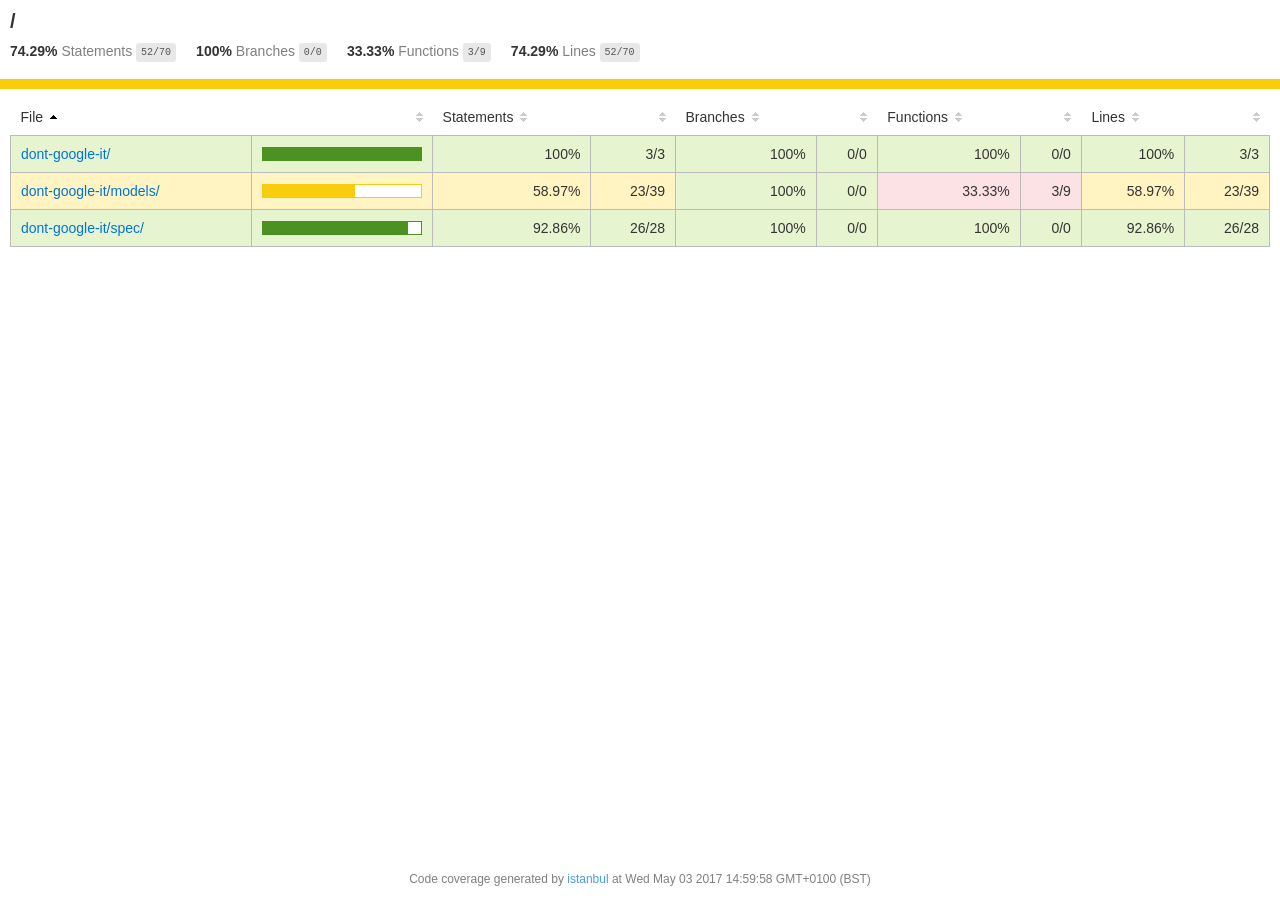
<file: coverage/lcov-report/index.html>
<!doctype html>
<html lang="en">
<head>
    <title>Code coverage report for All files</title>
    <meta charset="utf-8" />
    <link rel="stylesheet" href="prettify.css" />
    <link rel="stylesheet" href="base.css" />
    <meta name="viewport" content="width=device-width, initial-scale=1">
    <style type='text/css'>
        .coverage-summary .sorter {
            background-image: url(sort-arrow-sprite.png);
        }
    </style>
</head>
<body>
<div class='wrapper'>
  <div class='pad1'>
    <h1>
      /
    </h1>
    <div class='clearfix'>
      <div class='fl pad1y space-right2'>
        <span class="strong">74.29% </span>
        <span class="quiet">Statements</span>
        <span class='fraction'>52/70</span>
      </div>
      <div class='fl pad1y space-right2'>
        <span class="strong">100% </span>
        <span class="quiet">Branches</span>
        <span class='fraction'>0/0</span>
      </div>
      <div class='fl pad1y space-right2'>
        <span class="strong">33.33% </span>
        <span class="quiet">Functions</span>
        <span class='fraction'>3/9</span>
      </div>
      <div class='fl pad1y space-right2'>
        <span class="strong">74.29% </span>
        <span class="quiet">Lines</span>
        <span class='fraction'>52/70</span>
      </div>
    </div>
  </div>
  <div class='status-line medium'></div>
<div class="pad1">
<table class="coverage-summary">
<thead>
<tr>
   <th data-col="file" data-fmt="html" data-html="true" class="file">File</th>
   <th data-col="pic" data-type="number" data-fmt="html" data-html="true" class="pic"></th>
   <th data-col="statements" data-type="number" data-fmt="pct" class="pct">Statements</th>
   <th data-col="statements_raw" data-type="number" data-fmt="html" class="abs"></th>
   <th data-col="branches" data-type="number" data-fmt="pct" class="pct">Branches</th>
   <th data-col="branches_raw" data-type="number" data-fmt="html" class="abs"></th>
   <th data-col="functions" data-type="number" data-fmt="pct" class="pct">Functions</th>
   <th data-col="functions_raw" data-type="number" data-fmt="html" class="abs"></th>
   <th data-col="lines" data-type="number" data-fmt="pct" class="pct">Lines</th>
   <th data-col="lines_raw" data-type="number" data-fmt="html" class="abs"></th>
</tr>
</thead>
<tbody><tr>
	<td class="file high" data-value="dont-google-it/"><a href="dont-google-it/index.html">dont-google-it/</a></td>
	<td data-value="100" class="pic high"><div class="chart"><div class="cover-fill cover-full" style="width: 100%;"></div><div class="cover-empty" style="width:0%;"></div></div></td>
	<td data-value="100" class="pct high">100%</td>
	<td data-value="3" class="abs high">3/3</td>
	<td data-value="100" class="pct high">100%</td>
	<td data-value="0" class="abs high">0/0</td>
	<td data-value="100" class="pct high">100%</td>
	<td data-value="0" class="abs high">0/0</td>
	<td data-value="100" class="pct high">100%</td>
	<td data-value="3" class="abs high">3/3</td>
	</tr>

<tr>
	<td class="file medium" data-value="dont-google-it/models/"><a href="dont-google-it/models/index.html">dont-google-it/models/</a></td>
	<td data-value="58.97" class="pic medium"><div class="chart"><div class="cover-fill" style="width: 58%;"></div><div class="cover-empty" style="width:42%;"></div></div></td>
	<td data-value="58.97" class="pct medium">58.97%</td>
	<td data-value="39" class="abs medium">23/39</td>
	<td data-value="100" class="pct high">100%</td>
	<td data-value="0" class="abs high">0/0</td>
	<td data-value="33.33" class="pct low">33.33%</td>
	<td data-value="9" class="abs low">3/9</td>
	<td data-value="58.97" class="pct medium">58.97%</td>
	<td data-value="39" class="abs medium">23/39</td>
	</tr>

<tr>
	<td class="file high" data-value="dont-google-it/spec/"><a href="dont-google-it/spec/index.html">dont-google-it/spec/</a></td>
	<td data-value="92.86" class="pic high"><div class="chart"><div class="cover-fill" style="width: 92%;"></div><div class="cover-empty" style="width:8%;"></div></div></td>
	<td data-value="92.86" class="pct high">92.86%</td>
	<td data-value="28" class="abs high">26/28</td>
	<td data-value="100" class="pct high">100%</td>
	<td data-value="0" class="abs high">0/0</td>
	<td data-value="100" class="pct high">100%</td>
	<td data-value="0" class="abs high">0/0</td>
	<td data-value="92.86" class="pct high">92.86%</td>
	<td data-value="28" class="abs high">26/28</td>
	</tr>

</tbody>
</table>
</div><div class='push'></div><!-- for sticky footer -->
</div><!-- /wrapper -->
<div class='footer quiet pad2 space-top1 center small'>
  Code coverage
  generated by <a href="http://istanbul-js.org/" target="_blank">istanbul</a> at Wed May 03 2017 14:59:58 GMT+0100 (BST)
</div>
</div>
<script src="prettify.js"></script>
<script>
window.onload = function () {
        if (typeof prettyPrint === 'function') {
            prettyPrint();
        }
};
</script>
<script src="sorter.js"></script>
</body>
</html>
</file>
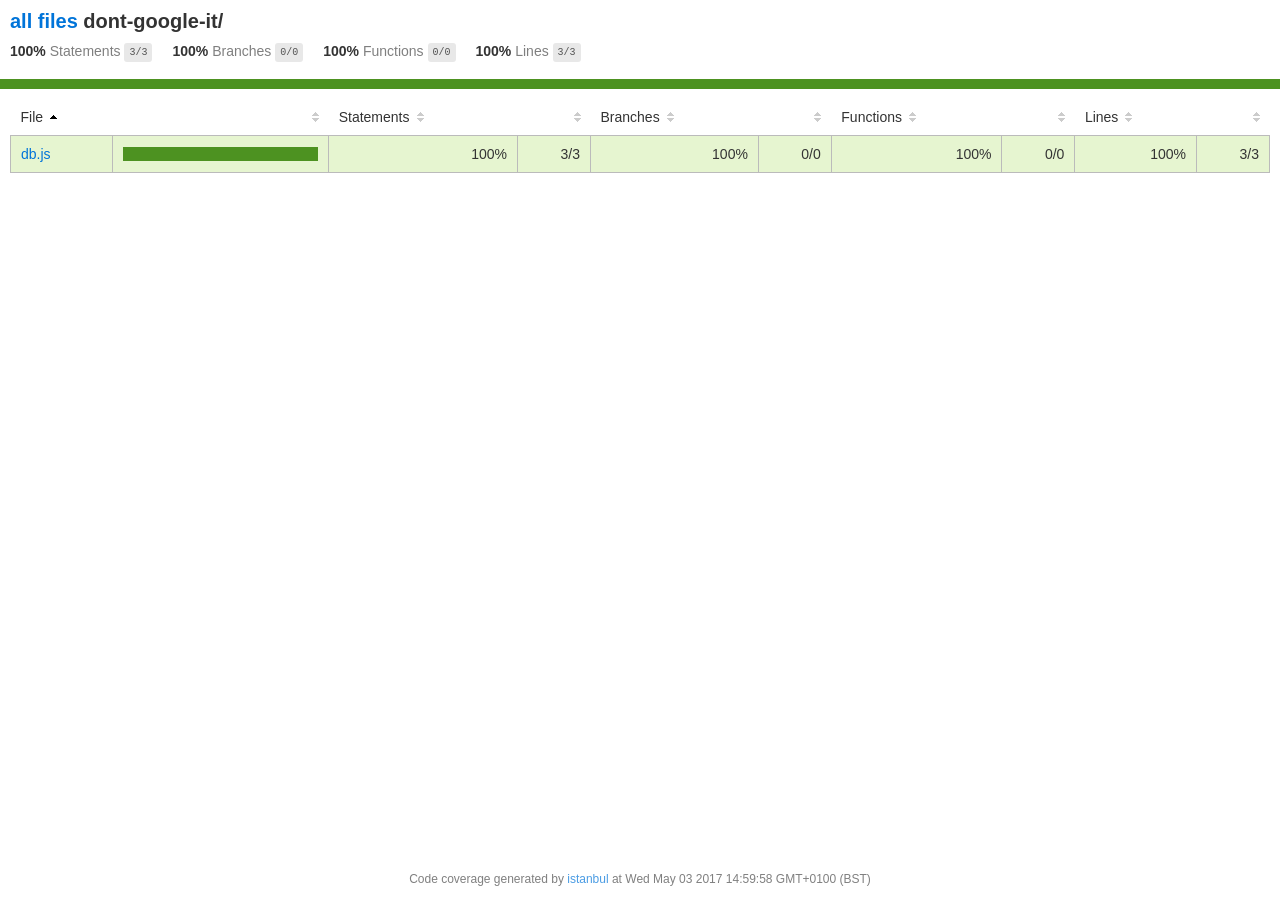
<file: coverage/lcov-report/dont-google-it/index.html>
<!doctype html>
<html lang="en">
<head>
    <title>Code coverage report for dont-google-it/</title>
    <meta charset="utf-8" />
    <link rel="stylesheet" href="../prettify.css" />
    <link rel="stylesheet" href="../base.css" />
    <meta name="viewport" content="width=device-width, initial-scale=1">
    <style type='text/css'>
        .coverage-summary .sorter {
            background-image: url(../sort-arrow-sprite.png);
        }
    </style>
</head>
<body>
<div class='wrapper'>
  <div class='pad1'>
    <h1>
      <a href="../index.html">all files</a> dont-google-it/
    </h1>
    <div class='clearfix'>
      <div class='fl pad1y space-right2'>
        <span class="strong">100% </span>
        <span class="quiet">Statements</span>
        <span class='fraction'>3/3</span>
      </div>
      <div class='fl pad1y space-right2'>
        <span class="strong">100% </span>
        <span class="quiet">Branches</span>
        <span class='fraction'>0/0</span>
      </div>
      <div class='fl pad1y space-right2'>
        <span class="strong">100% </span>
        <span class="quiet">Functions</span>
        <span class='fraction'>0/0</span>
      </div>
      <div class='fl pad1y space-right2'>
        <span class="strong">100% </span>
        <span class="quiet">Lines</span>
        <span class='fraction'>3/3</span>
      </div>
    </div>
  </div>
  <div class='status-line high'></div>
<div class="pad1">
<table class="coverage-summary">
<thead>
<tr>
   <th data-col="file" data-fmt="html" data-html="true" class="file">File</th>
   <th data-col="pic" data-type="number" data-fmt="html" data-html="true" class="pic"></th>
   <th data-col="statements" data-type="number" data-fmt="pct" class="pct">Statements</th>
   <th data-col="statements_raw" data-type="number" data-fmt="html" class="abs"></th>
   <th data-col="branches" data-type="number" data-fmt="pct" class="pct">Branches</th>
   <th data-col="branches_raw" data-type="number" data-fmt="html" class="abs"></th>
   <th data-col="functions" data-type="number" data-fmt="pct" class="pct">Functions</th>
   <th data-col="functions_raw" data-type="number" data-fmt="html" class="abs"></th>
   <th data-col="lines" data-type="number" data-fmt="pct" class="pct">Lines</th>
   <th data-col="lines_raw" data-type="number" data-fmt="html" class="abs"></th>
</tr>
</thead>
<tbody><tr>
	<td class="file high" data-value="db.js"><a href="db.js.html">db.js</a></td>
	<td data-value="100" class="pic high"><div class="chart"><div class="cover-fill cover-full" style="width: 100%;"></div><div class="cover-empty" style="width:0%;"></div></div></td>
	<td data-value="100" class="pct high">100%</td>
	<td data-value="3" class="abs high">3/3</td>
	<td data-value="100" class="pct high">100%</td>
	<td data-value="0" class="abs high">0/0</td>
	<td data-value="100" class="pct high">100%</td>
	<td data-value="0" class="abs high">0/0</td>
	<td data-value="100" class="pct high">100%</td>
	<td data-value="3" class="abs high">3/3</td>
	</tr>

</tbody>
</table>
</div><div class='push'></div><!-- for sticky footer -->
</div><!-- /wrapper -->
<div class='footer quiet pad2 space-top1 center small'>
  Code coverage
  generated by <a href="http://istanbul-js.org/" target="_blank">istanbul</a> at Wed May 03 2017 14:59:58 GMT+0100 (BST)
</div>
</div>
<script src="../prettify.js"></script>
<script>
window.onload = function () {
        if (typeof prettyPrint === 'function') {
            prettyPrint();
        }
};
</script>
<script src="../sorter.js"></script>
</body>
</html>
</file>
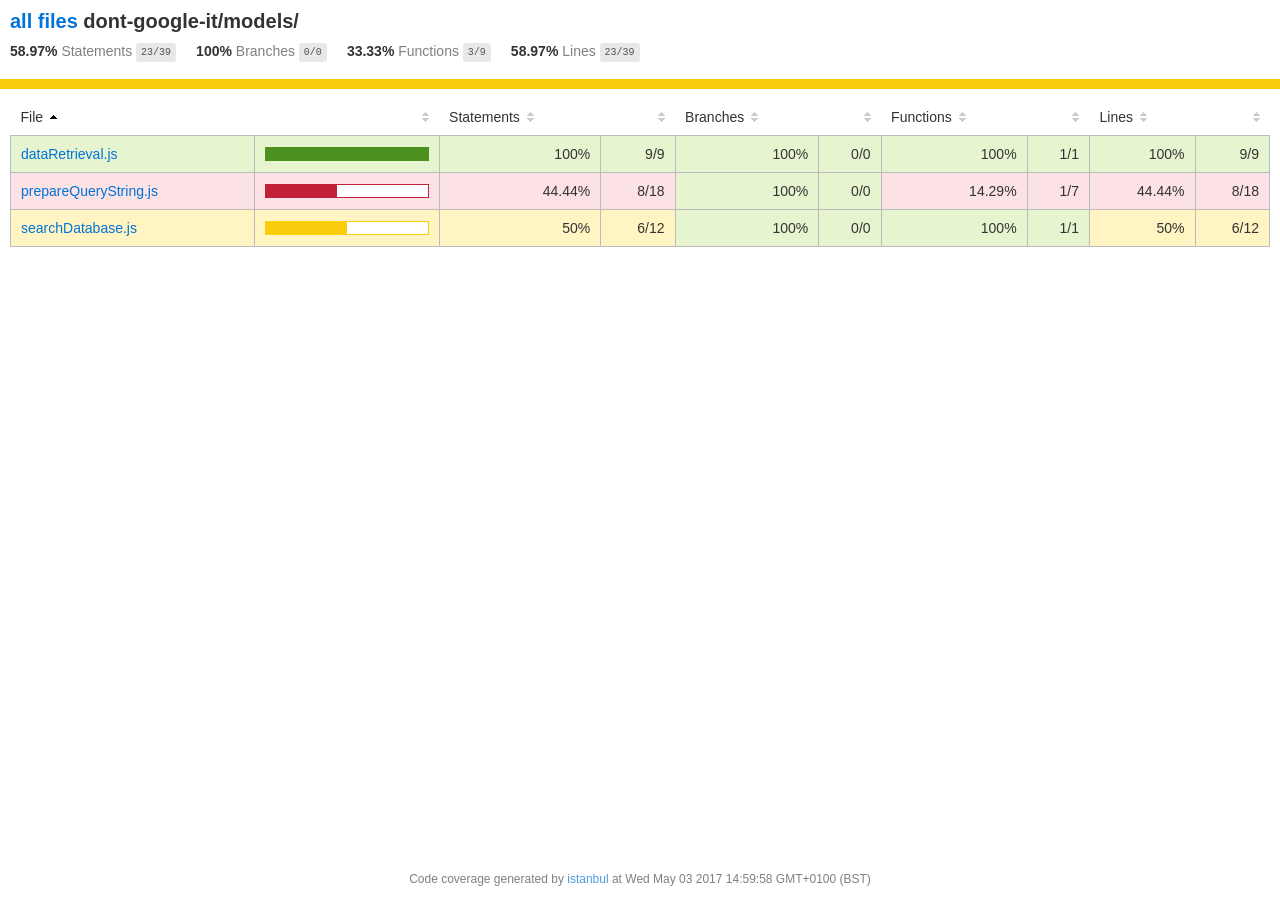
<file: coverage/lcov-report/dont-google-it/models/index.html>
<!doctype html>
<html lang="en">
<head>
    <title>Code coverage report for dont-google-it/models/</title>
    <meta charset="utf-8" />
    <link rel="stylesheet" href="../../prettify.css" />
    <link rel="stylesheet" href="../../base.css" />
    <meta name="viewport" content="width=device-width, initial-scale=1">
    <style type='text/css'>
        .coverage-summary .sorter {
            background-image: url(../../sort-arrow-sprite.png);
        }
    </style>
</head>
<body>
<div class='wrapper'>
  <div class='pad1'>
    <h1>
      <a href="../../index.html">all files</a> dont-google-it/models/
    </h1>
    <div class='clearfix'>
      <div class='fl pad1y space-right2'>
        <span class="strong">58.97% </span>
        <span class="quiet">Statements</span>
        <span class='fraction'>23/39</span>
      </div>
      <div class='fl pad1y space-right2'>
        <span class="strong">100% </span>
        <span class="quiet">Branches</span>
        <span class='fraction'>0/0</span>
      </div>
      <div class='fl pad1y space-right2'>
        <span class="strong">33.33% </span>
        <span class="quiet">Functions</span>
        <span class='fraction'>3/9</span>
      </div>
      <div class='fl pad1y space-right2'>
        <span class="strong">58.97% </span>
        <span class="quiet">Lines</span>
        <span class='fraction'>23/39</span>
      </div>
    </div>
  </div>
  <div class='status-line medium'></div>
<div class="pad1">
<table class="coverage-summary">
<thead>
<tr>
   <th data-col="file" data-fmt="html" data-html="true" class="file">File</th>
   <th data-col="pic" data-type="number" data-fmt="html" data-html="true" class="pic"></th>
   <th data-col="statements" data-type="number" data-fmt="pct" class="pct">Statements</th>
   <th data-col="statements_raw" data-type="number" data-fmt="html" class="abs"></th>
   <th data-col="branches" data-type="number" data-fmt="pct" class="pct">Branches</th>
   <th data-col="branches_raw" data-type="number" data-fmt="html" class="abs"></th>
   <th data-col="functions" data-type="number" data-fmt="pct" class="pct">Functions</th>
   <th data-col="functions_raw" data-type="number" data-fmt="html" class="abs"></th>
   <th data-col="lines" data-type="number" data-fmt="pct" class="pct">Lines</th>
   <th data-col="lines_raw" data-type="number" data-fmt="html" class="abs"></th>
</tr>
</thead>
<tbody><tr>
	<td class="file high" data-value="dataRetrieval.js"><a href="dataRetrieval.js.html">dataRetrieval.js</a></td>
	<td data-value="100" class="pic high"><div class="chart"><div class="cover-fill cover-full" style="width: 100%;"></div><div class="cover-empty" style="width:0%;"></div></div></td>
	<td data-value="100" class="pct high">100%</td>
	<td data-value="9" class="abs high">9/9</td>
	<td data-value="100" class="pct high">100%</td>
	<td data-value="0" class="abs high">0/0</td>
	<td data-value="100" class="pct high">100%</td>
	<td data-value="1" class="abs high">1/1</td>
	<td data-value="100" class="pct high">100%</td>
	<td data-value="9" class="abs high">9/9</td>
	</tr>

<tr>
	<td class="file low" data-value="prepareQueryString.js"><a href="prepareQueryString.js.html">prepareQueryString.js</a></td>
	<td data-value="44.44" class="pic low"><div class="chart"><div class="cover-fill" style="width: 44%;"></div><div class="cover-empty" style="width:56%;"></div></div></td>
	<td data-value="44.44" class="pct low">44.44%</td>
	<td data-value="18" class="abs low">8/18</td>
	<td data-value="100" class="pct high">100%</td>
	<td data-value="0" class="abs high">0/0</td>
	<td data-value="14.29" class="pct low">14.29%</td>
	<td data-value="7" class="abs low">1/7</td>
	<td data-value="44.44" class="pct low">44.44%</td>
	<td data-value="18" class="abs low">8/18</td>
	</tr>

<tr>
	<td class="file medium" data-value="searchDatabase.js"><a href="searchDatabase.js.html">searchDatabase.js</a></td>
	<td data-value="50" class="pic medium"><div class="chart"><div class="cover-fill" style="width: 50%;"></div><div class="cover-empty" style="width:50%;"></div></div></td>
	<td data-value="50" class="pct medium">50%</td>
	<td data-value="12" class="abs medium">6/12</td>
	<td data-value="100" class="pct high">100%</td>
	<td data-value="0" class="abs high">0/0</td>
	<td data-value="100" class="pct high">100%</td>
	<td data-value="1" class="abs high">1/1</td>
	<td data-value="50" class="pct medium">50%</td>
	<td data-value="12" class="abs medium">6/12</td>
	</tr>

</tbody>
</table>
</div><div class='push'></div><!-- for sticky footer -->
</div><!-- /wrapper -->
<div class='footer quiet pad2 space-top1 center small'>
  Code coverage
  generated by <a href="http://istanbul-js.org/" target="_blank">istanbul</a> at Wed May 03 2017 14:59:58 GMT+0100 (BST)
</div>
</div>
<script src="../../prettify.js"></script>
<script>
window.onload = function () {
        if (typeof prettyPrint === 'function') {
            prettyPrint();
        }
};
</script>
<script src="../../sorter.js"></script>
</body>
</html>
</file>
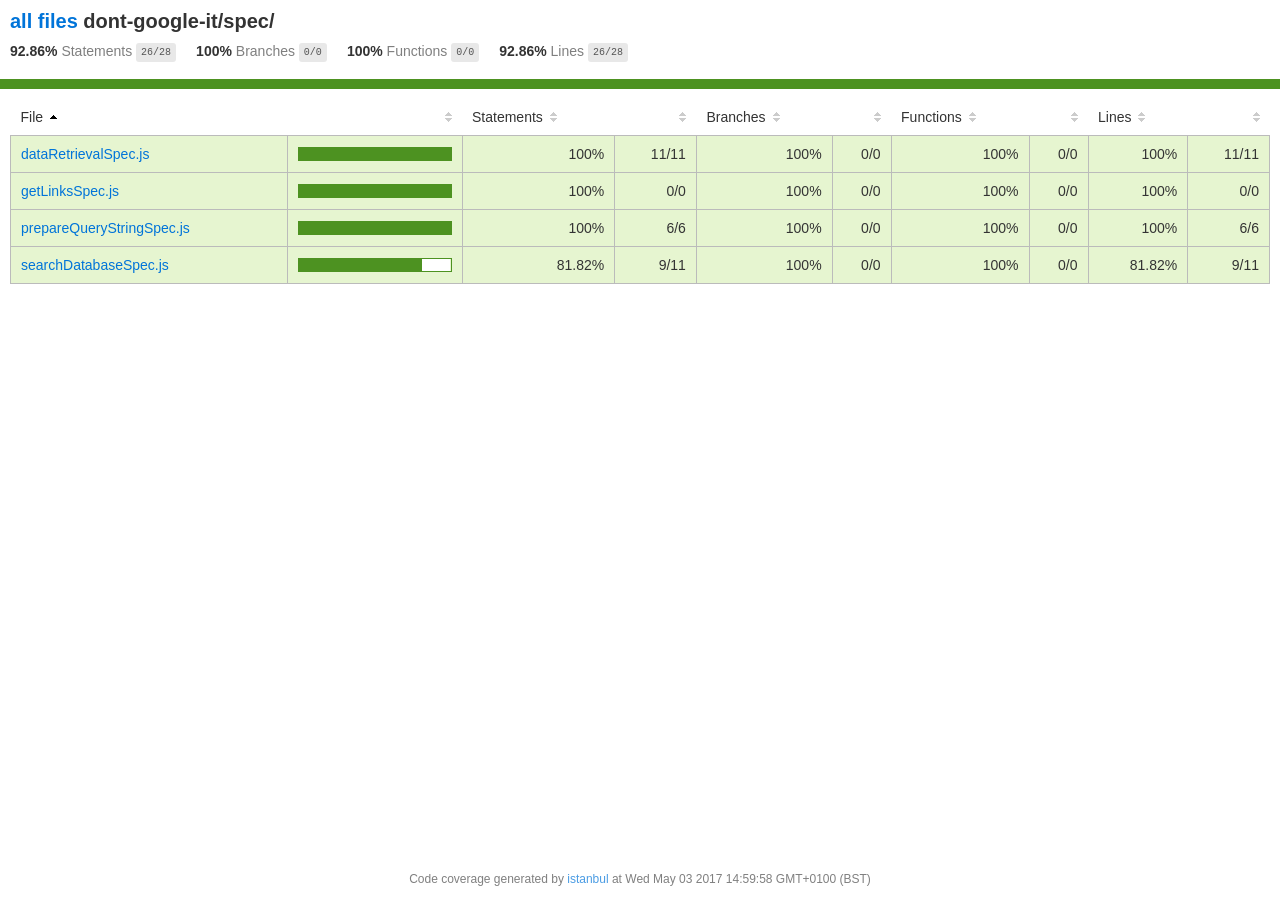
<file: coverage/lcov-report/dont-google-it/spec/index.html>
<!doctype html>
<html lang="en">
<head>
    <title>Code coverage report for dont-google-it/spec/</title>
    <meta charset="utf-8" />
    <link rel="stylesheet" href="../../prettify.css" />
    <link rel="stylesheet" href="../../base.css" />
    <meta name="viewport" content="width=device-width, initial-scale=1">
    <style type='text/css'>
        .coverage-summary .sorter {
            background-image: url(../../sort-arrow-sprite.png);
        }
    </style>
</head>
<body>
<div class='wrapper'>
  <div class='pad1'>
    <h1>
      <a href="../../index.html">all files</a> dont-google-it/spec/
    </h1>
    <div class='clearfix'>
      <div class='fl pad1y space-right2'>
        <span class="strong">92.86% </span>
        <span class="quiet">Statements</span>
        <span class='fraction'>26/28</span>
      </div>
      <div class='fl pad1y space-right2'>
        <span class="strong">100% </span>
        <span class="quiet">Branches</span>
        <span class='fraction'>0/0</span>
      </div>
      <div class='fl pad1y space-right2'>
        <span class="strong">100% </span>
        <span class="quiet">Functions</span>
        <span class='fraction'>0/0</span>
      </div>
      <div class='fl pad1y space-right2'>
        <span class="strong">92.86% </span>
        <span class="quiet">Lines</span>
        <span class='fraction'>26/28</span>
      </div>
    </div>
  </div>
  <div class='status-line high'></div>
<div class="pad1">
<table class="coverage-summary">
<thead>
<tr>
   <th data-col="file" data-fmt="html" data-html="true" class="file">File</th>
   <th data-col="pic" data-type="number" data-fmt="html" data-html="true" class="pic"></th>
   <th data-col="statements" data-type="number" data-fmt="pct" class="pct">Statements</th>
   <th data-col="statements_raw" data-type="number" data-fmt="html" class="abs"></th>
   <th data-col="branches" data-type="number" data-fmt="pct" class="pct">Branches</th>
   <th data-col="branches_raw" data-type="number" data-fmt="html" class="abs"></th>
   <th data-col="functions" data-type="number" data-fmt="pct" class="pct">Functions</th>
   <th data-col="functions_raw" data-type="number" data-fmt="html" class="abs"></th>
   <th data-col="lines" data-type="number" data-fmt="pct" class="pct">Lines</th>
   <th data-col="lines_raw" data-type="number" data-fmt="html" class="abs"></th>
</tr>
</thead>
<tbody><tr>
	<td class="file high" data-value="dataRetrievalSpec.js"><a href="dataRetrievalSpec.js.html">dataRetrievalSpec.js</a></td>
	<td data-value="100" class="pic high"><div class="chart"><div class="cover-fill cover-full" style="width: 100%;"></div><div class="cover-empty" style="width:0%;"></div></div></td>
	<td data-value="100" class="pct high">100%</td>
	<td data-value="11" class="abs high">11/11</td>
	<td data-value="100" class="pct high">100%</td>
	<td data-value="0" class="abs high">0/0</td>
	<td data-value="100" class="pct high">100%</td>
	<td data-value="0" class="abs high">0/0</td>
	<td data-value="100" class="pct high">100%</td>
	<td data-value="11" class="abs high">11/11</td>
	</tr>

<tr>
	<td class="file high" data-value="getLinksSpec.js"><a href="getLinksSpec.js.html">getLinksSpec.js</a></td>
	<td data-value="100" class="pic high"><div class="chart"><div class="cover-fill cover-full" style="width: 100%;"></div><div class="cover-empty" style="width:0%;"></div></div></td>
	<td data-value="100" class="pct high">100%</td>
	<td data-value="0" class="abs high">0/0</td>
	<td data-value="100" class="pct high">100%</td>
	<td data-value="0" class="abs high">0/0</td>
	<td data-value="100" class="pct high">100%</td>
	<td data-value="0" class="abs high">0/0</td>
	<td data-value="100" class="pct high">100%</td>
	<td data-value="0" class="abs high">0/0</td>
	</tr>

<tr>
	<td class="file high" data-value="prepareQueryStringSpec.js"><a href="prepareQueryStringSpec.js.html">prepareQueryStringSpec.js</a></td>
	<td data-value="100" class="pic high"><div class="chart"><div class="cover-fill cover-full" style="width: 100%;"></div><div class="cover-empty" style="width:0%;"></div></div></td>
	<td data-value="100" class="pct high">100%</td>
	<td data-value="6" class="abs high">6/6</td>
	<td data-value="100" class="pct high">100%</td>
	<td data-value="0" class="abs high">0/0</td>
	<td data-value="100" class="pct high">100%</td>
	<td data-value="0" class="abs high">0/0</td>
	<td data-value="100" class="pct high">100%</td>
	<td data-value="6" class="abs high">6/6</td>
	</tr>

<tr>
	<td class="file high" data-value="searchDatabaseSpec.js"><a href="searchDatabaseSpec.js.html">searchDatabaseSpec.js</a></td>
	<td data-value="81.82" class="pic high"><div class="chart"><div class="cover-fill" style="width: 81%;"></div><div class="cover-empty" style="width:19%;"></div></div></td>
	<td data-value="81.82" class="pct high">81.82%</td>
	<td data-value="11" class="abs high">9/11</td>
	<td data-value="100" class="pct high">100%</td>
	<td data-value="0" class="abs high">0/0</td>
	<td data-value="100" class="pct high">100%</td>
	<td data-value="0" class="abs high">0/0</td>
	<td data-value="81.82" class="pct high">81.82%</td>
	<td data-value="11" class="abs high">9/11</td>
	</tr>

</tbody>
</table>
</div><div class='push'></div><!-- for sticky footer -->
</div><!-- /wrapper -->
<div class='footer quiet pad2 space-top1 center small'>
  Code coverage
  generated by <a href="http://istanbul-js.org/" target="_blank">istanbul</a> at Wed May 03 2017 14:59:58 GMT+0100 (BST)
</div>
</div>
<script src="../../prettify.js"></script>
<script>
window.onload = function () {
        if (typeof prettyPrint === 'function') {
            prettyPrint();
        }
};
</script>
<script src="../../sorter.js"></script>
</body>
</html>
</file>
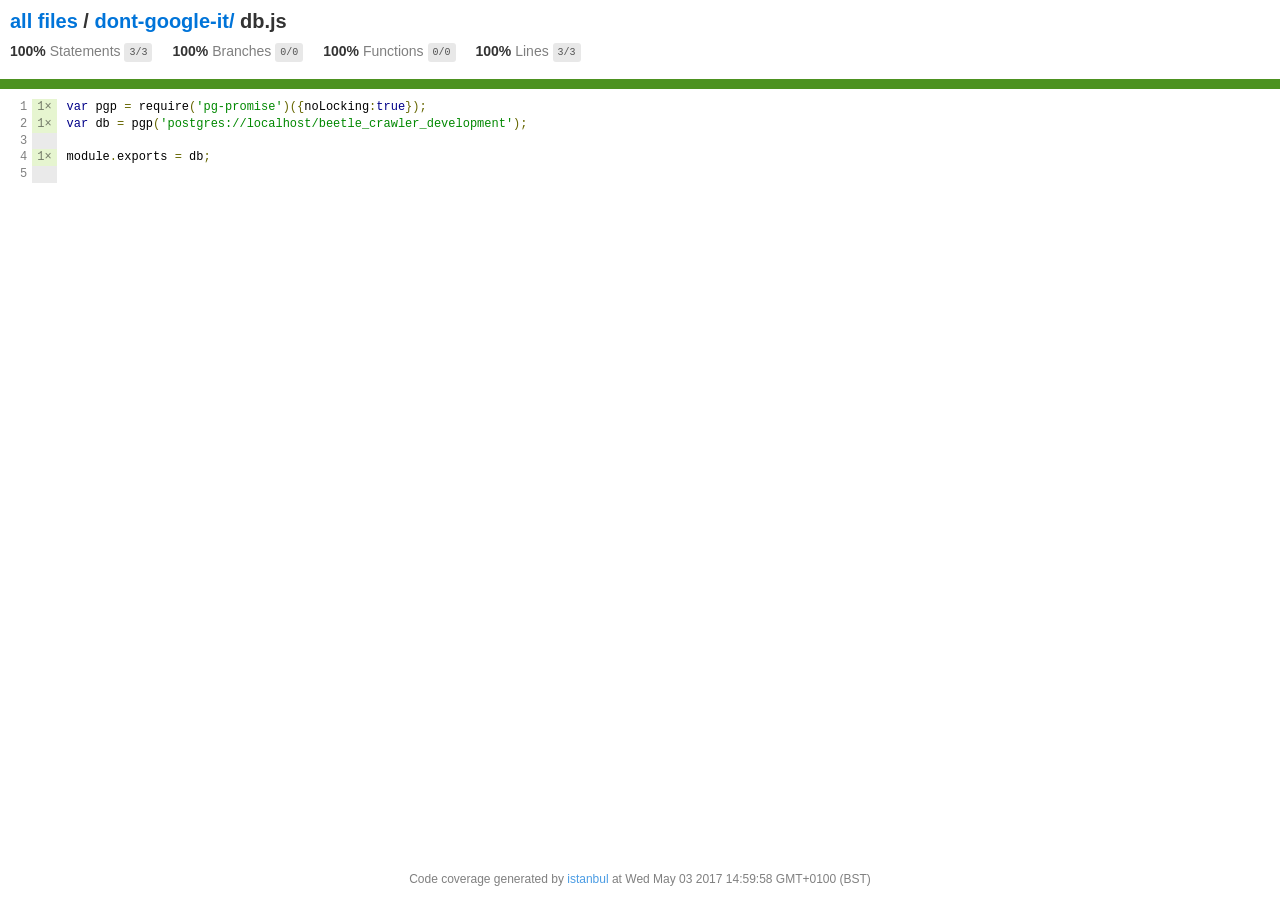
<file: coverage/lcov-report/dont-google-it/db.js.html>
<!doctype html>
<html lang="en">
<head>
    <title>Code coverage report for dont-google-it/db.js</title>
    <meta charset="utf-8" />
    <link rel="stylesheet" href="../prettify.css" />
    <link rel="stylesheet" href="../base.css" />
    <meta name="viewport" content="width=device-width, initial-scale=1">
    <style type='text/css'>
        .coverage-summary .sorter {
            background-image: url(../sort-arrow-sprite.png);
        }
    </style>
</head>
<body>
<div class='wrapper'>
  <div class='pad1'>
    <h1>
      <a href="../index.html">all files</a> / <a href="index.html">dont-google-it/</a> db.js
    </h1>
    <div class='clearfix'>
      <div class='fl pad1y space-right2'>
        <span class="strong">100% </span>
        <span class="quiet">Statements</span>
        <span class='fraction'>3/3</span>
      </div>
      <div class='fl pad1y space-right2'>
        <span class="strong">100% </span>
        <span class="quiet">Branches</span>
        <span class='fraction'>0/0</span>
      </div>
      <div class='fl pad1y space-right2'>
        <span class="strong">100% </span>
        <span class="quiet">Functions</span>
        <span class='fraction'>0/0</span>
      </div>
      <div class='fl pad1y space-right2'>
        <span class="strong">100% </span>
        <span class="quiet">Lines</span>
        <span class='fraction'>3/3</span>
      </div>
    </div>
  </div>
  <div class='status-line high'></div>
<pre><table class="coverage">
<tr><td class="line-count quiet">1
2
3
4
5</td><td class="line-coverage quiet"><span class="cline-any cline-yes">1×</span>
<span class="cline-any cline-yes">1×</span>
<span class="cline-any cline-neutral">&nbsp;</span>
<span class="cline-any cline-yes">1×</span>
<span class="cline-any cline-neutral">&nbsp;</span></td><td class="text"><pre class="prettyprint lang-js">var pgp = require('pg-promise')({noLocking:true});
var db = pgp('postgres://localhost/beetle_crawler_development');
&nbsp;
module.exports = db;
&nbsp;</pre></td></tr>
</table></pre>
<div class='push'></div><!-- for sticky footer -->
</div><!-- /wrapper -->
<div class='footer quiet pad2 space-top1 center small'>
  Code coverage
  generated by <a href="http://istanbul-js.org/" target="_blank">istanbul</a> at Wed May 03 2017 14:59:58 GMT+0100 (BST)
</div>
</div>
<script src="../prettify.js"></script>
<script>
window.onload = function () {
        if (typeof prettyPrint === 'function') {
            prettyPrint();
        }
};
</script>
<script src="../sorter.js"></script>
</body>
</html>
</file>
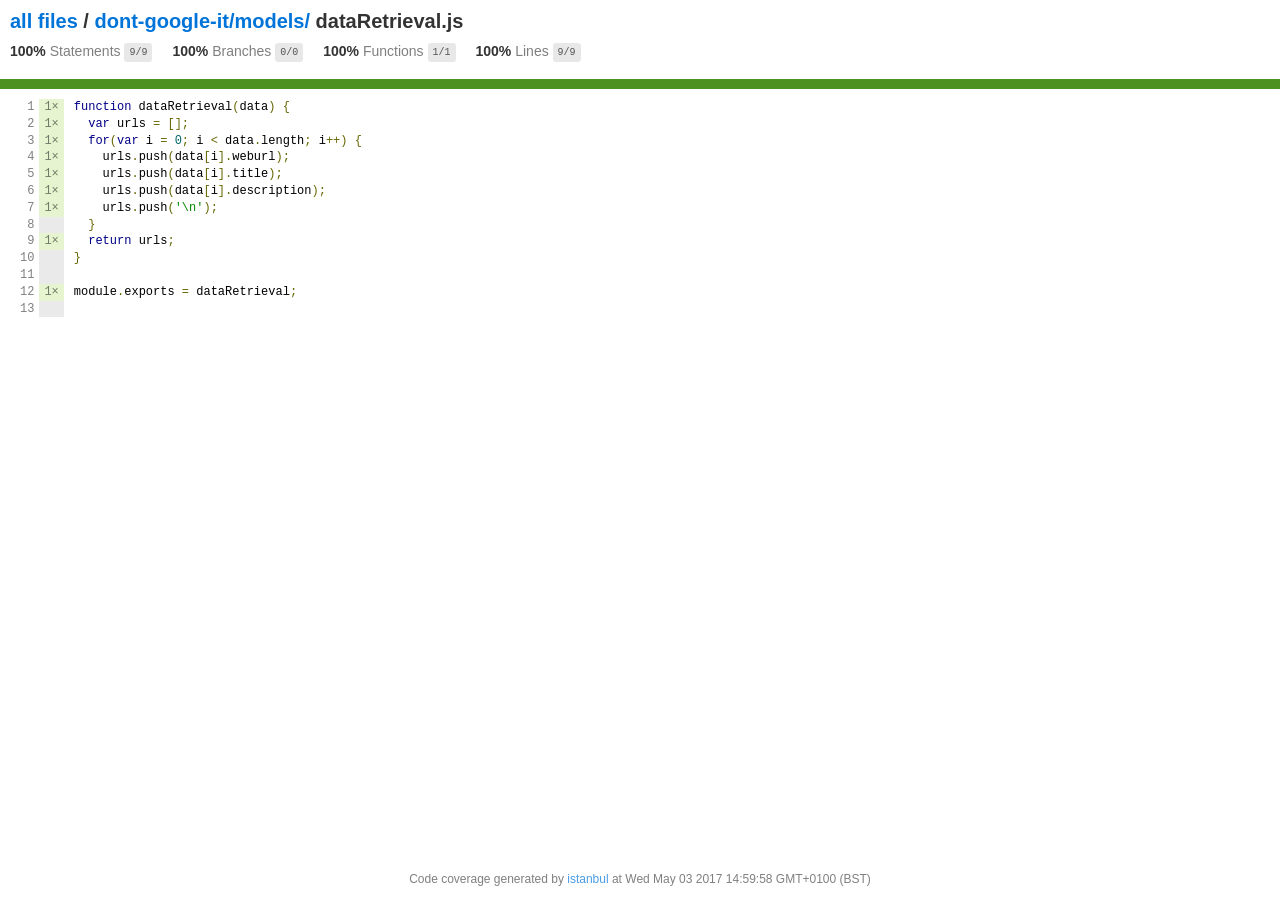
<file: coverage/lcov-report/dont-google-it/models/dataRetrieval.js.html>
<!doctype html>
<html lang="en">
<head>
    <title>Code coverage report for dont-google-it/models/dataRetrieval.js</title>
    <meta charset="utf-8" />
    <link rel="stylesheet" href="../../prettify.css" />
    <link rel="stylesheet" href="../../base.css" />
    <meta name="viewport" content="width=device-width, initial-scale=1">
    <style type='text/css'>
        .coverage-summary .sorter {
            background-image: url(../../sort-arrow-sprite.png);
        }
    </style>
</head>
<body>
<div class='wrapper'>
  <div class='pad1'>
    <h1>
      <a href="../../index.html">all files</a> / <a href="index.html">dont-google-it/models/</a> dataRetrieval.js
    </h1>
    <div class='clearfix'>
      <div class='fl pad1y space-right2'>
        <span class="strong">100% </span>
        <span class="quiet">Statements</span>
        <span class='fraction'>9/9</span>
      </div>
      <div class='fl pad1y space-right2'>
        <span class="strong">100% </span>
        <span class="quiet">Branches</span>
        <span class='fraction'>0/0</span>
      </div>
      <div class='fl pad1y space-right2'>
        <span class="strong">100% </span>
        <span class="quiet">Functions</span>
        <span class='fraction'>1/1</span>
      </div>
      <div class='fl pad1y space-right2'>
        <span class="strong">100% </span>
        <span class="quiet">Lines</span>
        <span class='fraction'>9/9</span>
      </div>
    </div>
  </div>
  <div class='status-line high'></div>
<pre><table class="coverage">
<tr><td class="line-count quiet">1
2
3
4
5
6
7
8
9
10
11
12
13</td><td class="line-coverage quiet"><span class="cline-any cline-yes">1×</span>
<span class="cline-any cline-yes">1×</span>
<span class="cline-any cline-yes">1×</span>
<span class="cline-any cline-yes">1×</span>
<span class="cline-any cline-yes">1×</span>
<span class="cline-any cline-yes">1×</span>
<span class="cline-any cline-yes">1×</span>
<span class="cline-any cline-neutral">&nbsp;</span>
<span class="cline-any cline-yes">1×</span>
<span class="cline-any cline-neutral">&nbsp;</span>
<span class="cline-any cline-neutral">&nbsp;</span>
<span class="cline-any cline-yes">1×</span>
<span class="cline-any cline-neutral">&nbsp;</span></td><td class="text"><pre class="prettyprint lang-js">function dataRetrieval(data) {
  var urls = [];
  for(var i = 0; i &lt; data.length; i++) {
    urls.push(data[i].weburl);
    urls.push(data[i].title);
    urls.push(data[i].description);
    urls.push('\n');
  }
  return urls;
}
&nbsp;
module.exports = dataRetrieval;
&nbsp;</pre></td></tr>
</table></pre>
<div class='push'></div><!-- for sticky footer -->
</div><!-- /wrapper -->
<div class='footer quiet pad2 space-top1 center small'>
  Code coverage
  generated by <a href="http://istanbul-js.org/" target="_blank">istanbul</a> at Wed May 03 2017 14:59:58 GMT+0100 (BST)
</div>
</div>
<script src="../../prettify.js"></script>
<script>
window.onload = function () {
        if (typeof prettyPrint === 'function') {
            prettyPrint();
        }
};
</script>
<script src="../../sorter.js"></script>
</body>
</html>
</file>
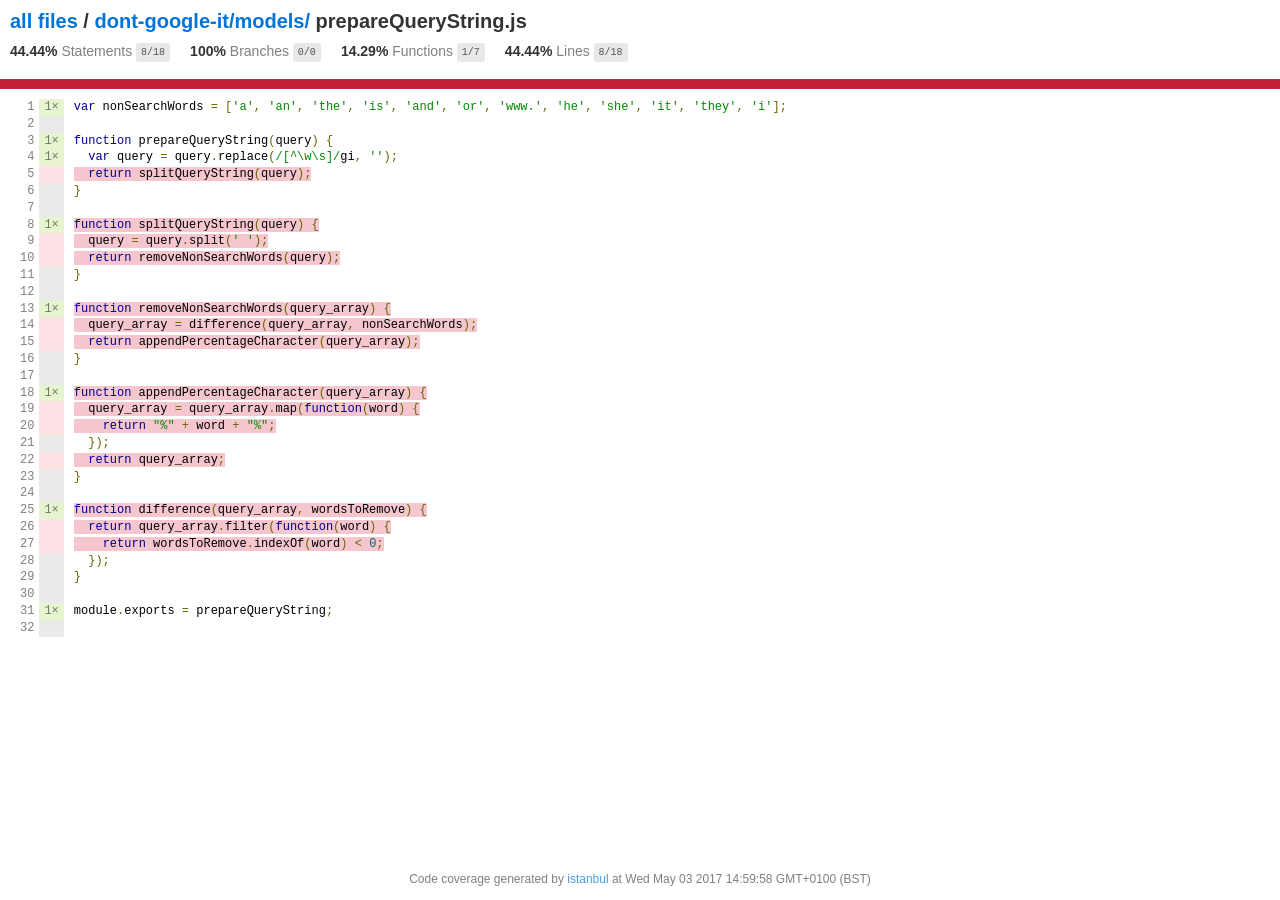
<file: coverage/lcov-report/dont-google-it/models/prepareQueryString.js.html>
<!doctype html>
<html lang="en">
<head>
    <title>Code coverage report for dont-google-it/models/prepareQueryString.js</title>
    <meta charset="utf-8" />
    <link rel="stylesheet" href="../../prettify.css" />
    <link rel="stylesheet" href="../../base.css" />
    <meta name="viewport" content="width=device-width, initial-scale=1">
    <style type='text/css'>
        .coverage-summary .sorter {
            background-image: url(../../sort-arrow-sprite.png);
        }
    </style>
</head>
<body>
<div class='wrapper'>
  <div class='pad1'>
    <h1>
      <a href="../../index.html">all files</a> / <a href="index.html">dont-google-it/models/</a> prepareQueryString.js
    </h1>
    <div class='clearfix'>
      <div class='fl pad1y space-right2'>
        <span class="strong">44.44% </span>
        <span class="quiet">Statements</span>
        <span class='fraction'>8/18</span>
      </div>
      <div class='fl pad1y space-right2'>
        <span class="strong">100% </span>
        <span class="quiet">Branches</span>
        <span class='fraction'>0/0</span>
      </div>
      <div class='fl pad1y space-right2'>
        <span class="strong">14.29% </span>
        <span class="quiet">Functions</span>
        <span class='fraction'>1/7</span>
      </div>
      <div class='fl pad1y space-right2'>
        <span class="strong">44.44% </span>
        <span class="quiet">Lines</span>
        <span class='fraction'>8/18</span>
      </div>
    </div>
  </div>
  <div class='status-line low'></div>
<pre><table class="coverage">
<tr><td class="line-count quiet">1
2
3
4
5
6
7
8
9
10
11
12
13
14
15
16
17
18
19
20
21
22
23
24
25
26
27
28
29
30
31
32</td><td class="line-coverage quiet"><span class="cline-any cline-yes">1×</span>
<span class="cline-any cline-neutral">&nbsp;</span>
<span class="cline-any cline-yes">1×</span>
<span class="cline-any cline-yes">1×</span>
<span class="cline-any cline-no">&nbsp;</span>
<span class="cline-any cline-neutral">&nbsp;</span>
<span class="cline-any cline-neutral">&nbsp;</span>
<span class="cline-any cline-yes">1×</span>
<span class="cline-any cline-no">&nbsp;</span>
<span class="cline-any cline-no">&nbsp;</span>
<span class="cline-any cline-neutral">&nbsp;</span>
<span class="cline-any cline-neutral">&nbsp;</span>
<span class="cline-any cline-yes">1×</span>
<span class="cline-any cline-no">&nbsp;</span>
<span class="cline-any cline-no">&nbsp;</span>
<span class="cline-any cline-neutral">&nbsp;</span>
<span class="cline-any cline-neutral">&nbsp;</span>
<span class="cline-any cline-yes">1×</span>
<span class="cline-any cline-no">&nbsp;</span>
<span class="cline-any cline-no">&nbsp;</span>
<span class="cline-any cline-neutral">&nbsp;</span>
<span class="cline-any cline-no">&nbsp;</span>
<span class="cline-any cline-neutral">&nbsp;</span>
<span class="cline-any cline-neutral">&nbsp;</span>
<span class="cline-any cline-yes">1×</span>
<span class="cline-any cline-no">&nbsp;</span>
<span class="cline-any cline-no">&nbsp;</span>
<span class="cline-any cline-neutral">&nbsp;</span>
<span class="cline-any cline-neutral">&nbsp;</span>
<span class="cline-any cline-neutral">&nbsp;</span>
<span class="cline-any cline-yes">1×</span>
<span class="cline-any cline-neutral">&nbsp;</span></td><td class="text"><pre class="prettyprint lang-js">var nonSearchWords = ['a', 'an', 'the', 'is', 'and', 'or', 'www.', 'he', 'she', 'it', 'they', 'i'];
&nbsp;
function prepareQueryString(query) {
  var query = query.replace(/[^\w\s]/gi, '');
<span class="cstat-no" title="statement not covered" >  return splitQueryString(query);</span>
}
&nbsp;
<span class="fstat-no" title="function not covered" >function splitQueryString(query) {</span>
<span class="cstat-no" title="statement not covered" >  query = query.split(' ');</span>
<span class="cstat-no" title="statement not covered" >  return removeNonSearchWords(query);</span>
}
&nbsp;
<span class="fstat-no" title="function not covered" >function removeNonSearchWords(query_array) {</span>
<span class="cstat-no" title="statement not covered" >  query_array = difference(query_array, nonSearchWords);</span>
<span class="cstat-no" title="statement not covered" >  return appendPercentageCharacter(query_array);</span>
}
&nbsp;
<span class="fstat-no" title="function not covered" >function appendPercentageCharacter(query_array) {</span>
<span class="cstat-no" title="statement not covered" >  query_array = query_array.map(<span class="fstat-no" title="function not covered" >function(word) {</span></span>
<span class="cstat-no" title="statement not covered" >    return "%" + word + "%";</span>
  });
<span class="cstat-no" title="statement not covered" >  return query_array;</span>
}
&nbsp;
<span class="fstat-no" title="function not covered" >function difference(query_array, wordsToRemove) {</span>
<span class="cstat-no" title="statement not covered" >  return query_array.filter(<span class="fstat-no" title="function not covered" >function(word) {</span></span>
<span class="cstat-no" title="statement not covered" >    return wordsToRemove.indexOf(word) &lt; 0;</span>
  });
}
&nbsp;
module.exports = prepareQueryString;
&nbsp;</pre></td></tr>
</table></pre>
<div class='push'></div><!-- for sticky footer -->
</div><!-- /wrapper -->
<div class='footer quiet pad2 space-top1 center small'>
  Code coverage
  generated by <a href="http://istanbul-js.org/" target="_blank">istanbul</a> at Wed May 03 2017 14:59:58 GMT+0100 (BST)
</div>
</div>
<script src="../../prettify.js"></script>
<script>
window.onload = function () {
        if (typeof prettyPrint === 'function') {
            prettyPrint();
        }
};
</script>
<script src="../../sorter.js"></script>
</body>
</html>
</file>
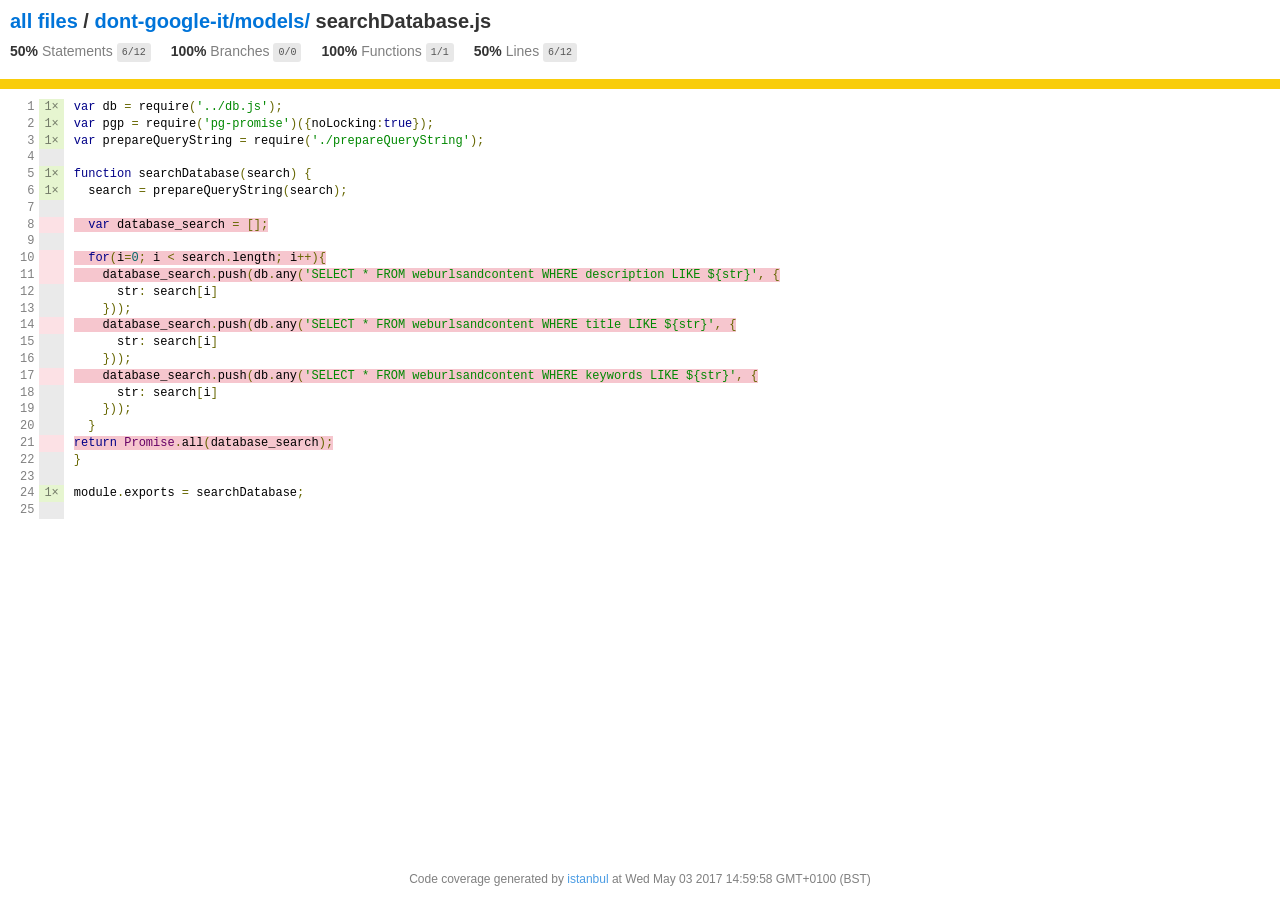
<file: coverage/lcov-report/dont-google-it/models/searchDatabase.js.html>
<!doctype html>
<html lang="en">
<head>
    <title>Code coverage report for dont-google-it/models/searchDatabase.js</title>
    <meta charset="utf-8" />
    <link rel="stylesheet" href="../../prettify.css" />
    <link rel="stylesheet" href="../../base.css" />
    <meta name="viewport" content="width=device-width, initial-scale=1">
    <style type='text/css'>
        .coverage-summary .sorter {
            background-image: url(../../sort-arrow-sprite.png);
        }
    </style>
</head>
<body>
<div class='wrapper'>
  <div class='pad1'>
    <h1>
      <a href="../../index.html">all files</a> / <a href="index.html">dont-google-it/models/</a> searchDatabase.js
    </h1>
    <div class='clearfix'>
      <div class='fl pad1y space-right2'>
        <span class="strong">50% </span>
        <span class="quiet">Statements</span>
        <span class='fraction'>6/12</span>
      </div>
      <div class='fl pad1y space-right2'>
        <span class="strong">100% </span>
        <span class="quiet">Branches</span>
        <span class='fraction'>0/0</span>
      </div>
      <div class='fl pad1y space-right2'>
        <span class="strong">100% </span>
        <span class="quiet">Functions</span>
        <span class='fraction'>1/1</span>
      </div>
      <div class='fl pad1y space-right2'>
        <span class="strong">50% </span>
        <span class="quiet">Lines</span>
        <span class='fraction'>6/12</span>
      </div>
    </div>
  </div>
  <div class='status-line medium'></div>
<pre><table class="coverage">
<tr><td class="line-count quiet">1
2
3
4
5
6
7
8
9
10
11
12
13
14
15
16
17
18
19
20
21
22
23
24
25</td><td class="line-coverage quiet"><span class="cline-any cline-yes">1×</span>
<span class="cline-any cline-yes">1×</span>
<span class="cline-any cline-yes">1×</span>
<span class="cline-any cline-neutral">&nbsp;</span>
<span class="cline-any cline-yes">1×</span>
<span class="cline-any cline-yes">1×</span>
<span class="cline-any cline-neutral">&nbsp;</span>
<span class="cline-any cline-no">&nbsp;</span>
<span class="cline-any cline-neutral">&nbsp;</span>
<span class="cline-any cline-no">&nbsp;</span>
<span class="cline-any cline-no">&nbsp;</span>
<span class="cline-any cline-neutral">&nbsp;</span>
<span class="cline-any cline-neutral">&nbsp;</span>
<span class="cline-any cline-no">&nbsp;</span>
<span class="cline-any cline-neutral">&nbsp;</span>
<span class="cline-any cline-neutral">&nbsp;</span>
<span class="cline-any cline-no">&nbsp;</span>
<span class="cline-any cline-neutral">&nbsp;</span>
<span class="cline-any cline-neutral">&nbsp;</span>
<span class="cline-any cline-neutral">&nbsp;</span>
<span class="cline-any cline-no">&nbsp;</span>
<span class="cline-any cline-neutral">&nbsp;</span>
<span class="cline-any cline-neutral">&nbsp;</span>
<span class="cline-any cline-yes">1×</span>
<span class="cline-any cline-neutral">&nbsp;</span></td><td class="text"><pre class="prettyprint lang-js">var db = require('../db.js');
var pgp = require('pg-promise')({noLocking:true});
var prepareQueryString = require('./prepareQueryString');
&nbsp;
function searchDatabase(search) {
  search = prepareQueryString(search);
&nbsp;
<span class="cstat-no" title="statement not covered" >  var database_search = [];</span>
&nbsp;
<span class="cstat-no" title="statement not covered" >  for(i=0; i &lt; search.length; i++){</span>
<span class="cstat-no" title="statement not covered" >    database_search.push(db.any('SELECT * FROM weburlsandcontent WHERE description LIKE ${str}', {</span>
      str: search[i]
    }));
<span class="cstat-no" title="statement not covered" >    database_search.push(db.any('SELECT * FROM weburlsandcontent WHERE title LIKE ${str}', {</span>
      str: search[i]
    }));
<span class="cstat-no" title="statement not covered" >    database_search.push(db.any('SELECT * FROM weburlsandcontent WHERE keywords LIKE ${str}', {</span>
      str: search[i]
    }));
  }
<span class="cstat-no" title="statement not covered" >return Promise.all(database_search);</span>
}
&nbsp;
module.exports = searchDatabase;
&nbsp;</pre></td></tr>
</table></pre>
<div class='push'></div><!-- for sticky footer -->
</div><!-- /wrapper -->
<div class='footer quiet pad2 space-top1 center small'>
  Code coverage
  generated by <a href="http://istanbul-js.org/" target="_blank">istanbul</a> at Wed May 03 2017 14:59:58 GMT+0100 (BST)
</div>
</div>
<script src="../../prettify.js"></script>
<script>
window.onload = function () {
        if (typeof prettyPrint === 'function') {
            prettyPrint();
        }
};
</script>
<script src="../../sorter.js"></script>
</body>
</html>
</file>
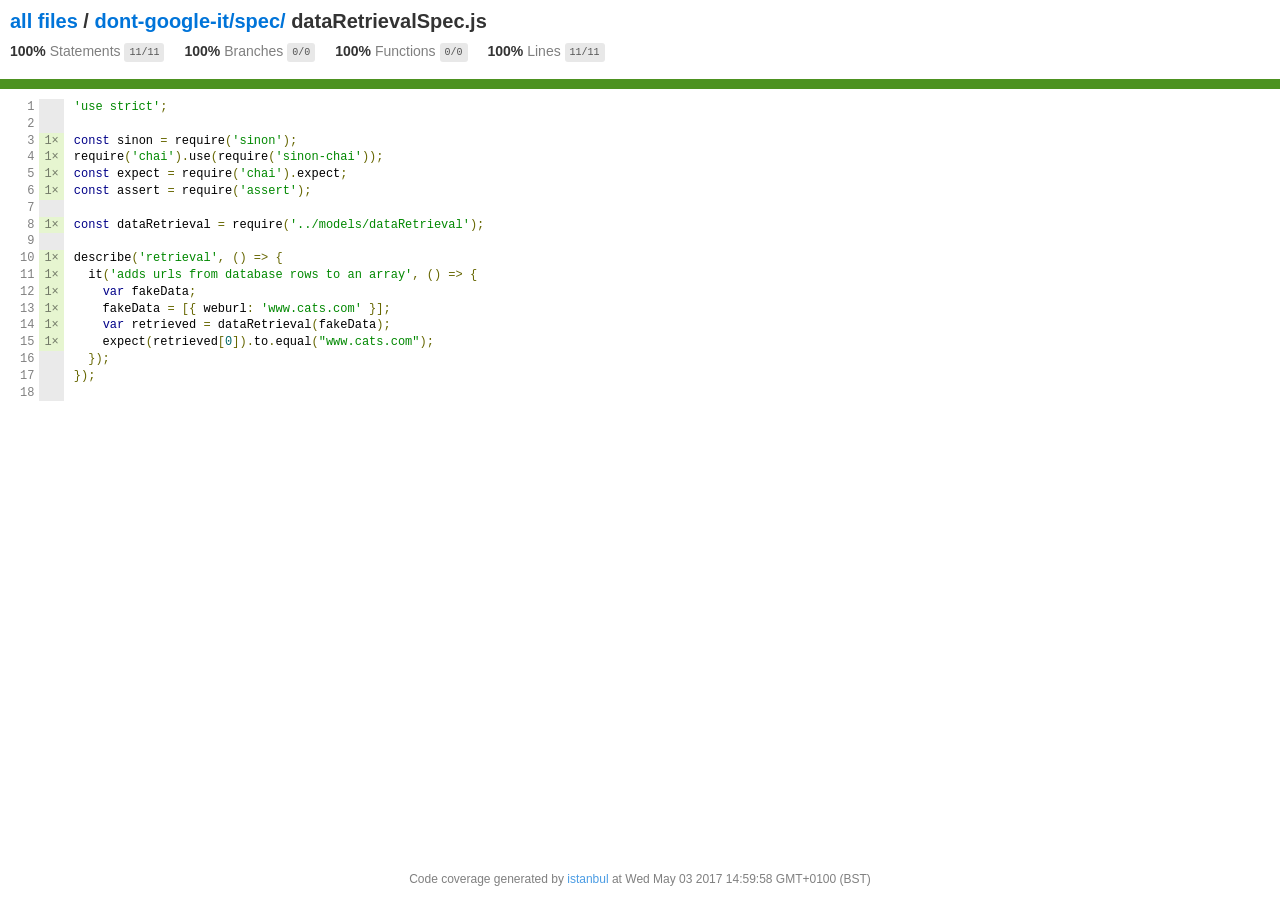
<file: coverage/lcov-report/dont-google-it/spec/dataRetrievalSpec.js.html>
<!doctype html>
<html lang="en">
<head>
    <title>Code coverage report for dont-google-it/spec/dataRetrievalSpec.js</title>
    <meta charset="utf-8" />
    <link rel="stylesheet" href="../../prettify.css" />
    <link rel="stylesheet" href="../../base.css" />
    <meta name="viewport" content="width=device-width, initial-scale=1">
    <style type='text/css'>
        .coverage-summary .sorter {
            background-image: url(../../sort-arrow-sprite.png);
        }
    </style>
</head>
<body>
<div class='wrapper'>
  <div class='pad1'>
    <h1>
      <a href="../../index.html">all files</a> / <a href="index.html">dont-google-it/spec/</a> dataRetrievalSpec.js
    </h1>
    <div class='clearfix'>
      <div class='fl pad1y space-right2'>
        <span class="strong">100% </span>
        <span class="quiet">Statements</span>
        <span class='fraction'>11/11</span>
      </div>
      <div class='fl pad1y space-right2'>
        <span class="strong">100% </span>
        <span class="quiet">Branches</span>
        <span class='fraction'>0/0</span>
      </div>
      <div class='fl pad1y space-right2'>
        <span class="strong">100% </span>
        <span class="quiet">Functions</span>
        <span class='fraction'>0/0</span>
      </div>
      <div class='fl pad1y space-right2'>
        <span class="strong">100% </span>
        <span class="quiet">Lines</span>
        <span class='fraction'>11/11</span>
      </div>
    </div>
  </div>
  <div class='status-line high'></div>
<pre><table class="coverage">
<tr><td class="line-count quiet">1
2
3
4
5
6
7
8
9
10
11
12
13
14
15
16
17
18</td><td class="line-coverage quiet"><span class="cline-any cline-neutral">&nbsp;</span>
<span class="cline-any cline-neutral">&nbsp;</span>
<span class="cline-any cline-yes">1×</span>
<span class="cline-any cline-yes">1×</span>
<span class="cline-any cline-yes">1×</span>
<span class="cline-any cline-yes">1×</span>
<span class="cline-any cline-neutral">&nbsp;</span>
<span class="cline-any cline-yes">1×</span>
<span class="cline-any cline-neutral">&nbsp;</span>
<span class="cline-any cline-yes">1×</span>
<span class="cline-any cline-yes">1×</span>
<span class="cline-any cline-yes">1×</span>
<span class="cline-any cline-yes">1×</span>
<span class="cline-any cline-yes">1×</span>
<span class="cline-any cline-yes">1×</span>
<span class="cline-any cline-neutral">&nbsp;</span>
<span class="cline-any cline-neutral">&nbsp;</span>
<span class="cline-any cline-neutral">&nbsp;</span></td><td class="text"><pre class="prettyprint lang-js">'use strict';
&nbsp;
const sinon = require('sinon');
require('chai').use(require('sinon-chai'));
const expect = require('chai').expect;
const assert = require('assert');
&nbsp;
const dataRetrieval = require('../models/dataRetrieval');
&nbsp;
describe('retrieval', () =&gt; {
  it('adds urls from database rows to an array', () =&gt; {
    var fakeData;
    fakeData = [{ weburl: 'www.cats.com' }];
    var retrieved = dataRetrieval(fakeData);
    expect(retrieved[0]).to.equal("www.cats.com");
  });
});
&nbsp;</pre></td></tr>
</table></pre>
<div class='push'></div><!-- for sticky footer -->
</div><!-- /wrapper -->
<div class='footer quiet pad2 space-top1 center small'>
  Code coverage
  generated by <a href="http://istanbul-js.org/" target="_blank">istanbul</a> at Wed May 03 2017 14:59:58 GMT+0100 (BST)
</div>
</div>
<script src="../../prettify.js"></script>
<script>
window.onload = function () {
        if (typeof prettyPrint === 'function') {
            prettyPrint();
        }
};
</script>
<script src="../../sorter.js"></script>
</body>
</html>
</file>
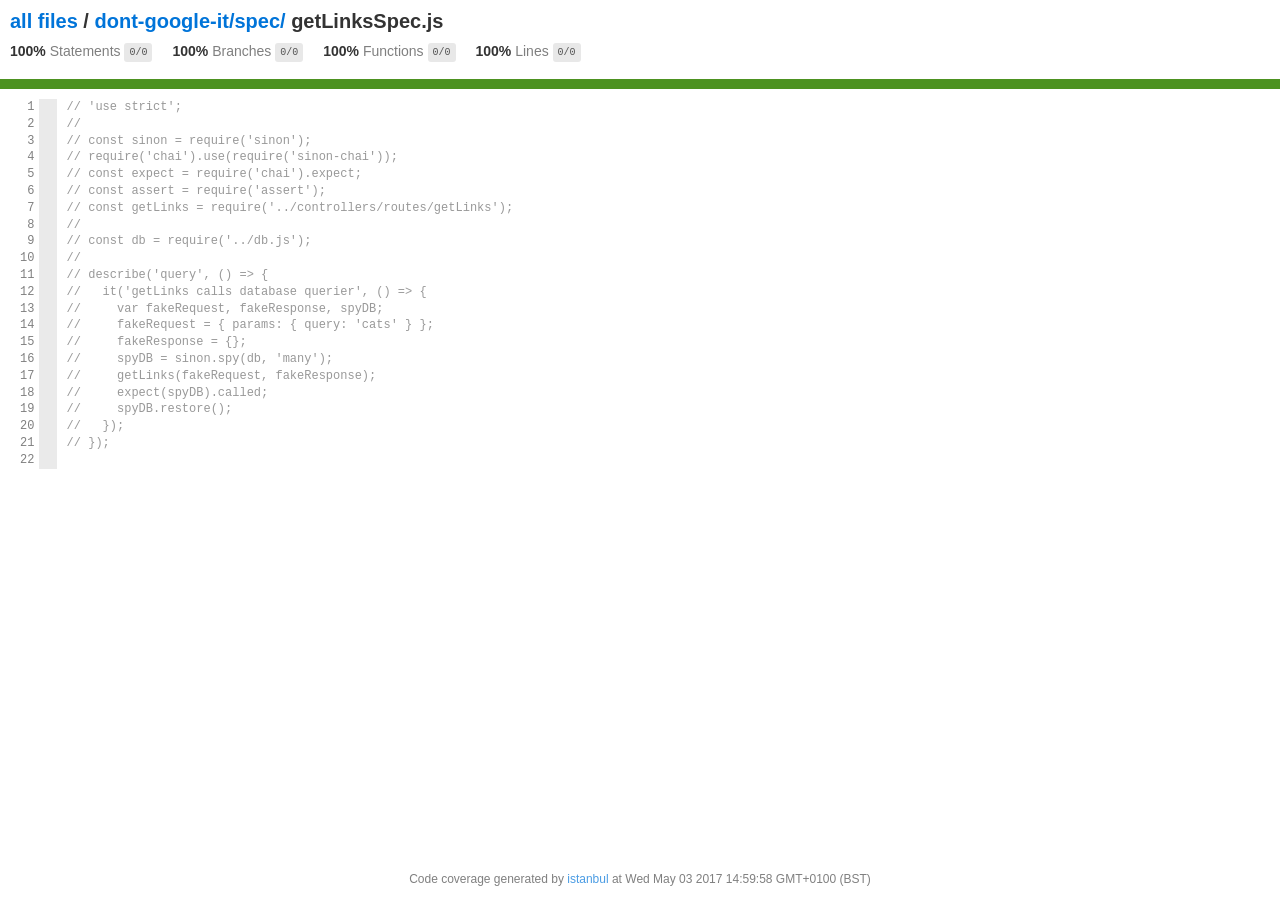
<file: coverage/lcov-report/dont-google-it/spec/getLinksSpec.js.html>
<!doctype html>
<html lang="en">
<head>
    <title>Code coverage report for dont-google-it/spec/getLinksSpec.js</title>
    <meta charset="utf-8" />
    <link rel="stylesheet" href="../../prettify.css" />
    <link rel="stylesheet" href="../../base.css" />
    <meta name="viewport" content="width=device-width, initial-scale=1">
    <style type='text/css'>
        .coverage-summary .sorter {
            background-image: url(../../sort-arrow-sprite.png);
        }
    </style>
</head>
<body>
<div class='wrapper'>
  <div class='pad1'>
    <h1>
      <a href="../../index.html">all files</a> / <a href="index.html">dont-google-it/spec/</a> getLinksSpec.js
    </h1>
    <div class='clearfix'>
      <div class='fl pad1y space-right2'>
        <span class="strong">100% </span>
        <span class="quiet">Statements</span>
        <span class='fraction'>0/0</span>
      </div>
      <div class='fl pad1y space-right2'>
        <span class="strong">100% </span>
        <span class="quiet">Branches</span>
        <span class='fraction'>0/0</span>
      </div>
      <div class='fl pad1y space-right2'>
        <span class="strong">100% </span>
        <span class="quiet">Functions</span>
        <span class='fraction'>0/0</span>
      </div>
      <div class='fl pad1y space-right2'>
        <span class="strong">100% </span>
        <span class="quiet">Lines</span>
        <span class='fraction'>0/0</span>
      </div>
    </div>
  </div>
  <div class='status-line high'></div>
<pre><table class="coverage">
<tr><td class="line-count quiet">1
2
3
4
5
6
7
8
9
10
11
12
13
14
15
16
17
18
19
20
21
22</td><td class="line-coverage quiet"><span class="cline-any cline-neutral">&nbsp;</span>
<span class="cline-any cline-neutral">&nbsp;</span>
<span class="cline-any cline-neutral">&nbsp;</span>
<span class="cline-any cline-neutral">&nbsp;</span>
<span class="cline-any cline-neutral">&nbsp;</span>
<span class="cline-any cline-neutral">&nbsp;</span>
<span class="cline-any cline-neutral">&nbsp;</span>
<span class="cline-any cline-neutral">&nbsp;</span>
<span class="cline-any cline-neutral">&nbsp;</span>
<span class="cline-any cline-neutral">&nbsp;</span>
<span class="cline-any cline-neutral">&nbsp;</span>
<span class="cline-any cline-neutral">&nbsp;</span>
<span class="cline-any cline-neutral">&nbsp;</span>
<span class="cline-any cline-neutral">&nbsp;</span>
<span class="cline-any cline-neutral">&nbsp;</span>
<span class="cline-any cline-neutral">&nbsp;</span>
<span class="cline-any cline-neutral">&nbsp;</span>
<span class="cline-any cline-neutral">&nbsp;</span>
<span class="cline-any cline-neutral">&nbsp;</span>
<span class="cline-any cline-neutral">&nbsp;</span>
<span class="cline-any cline-neutral">&nbsp;</span>
<span class="cline-any cline-neutral">&nbsp;</span></td><td class="text"><pre class="prettyprint lang-js">// 'use strict';
//
// const sinon = require('sinon');
// require('chai').use(require('sinon-chai'));
// const expect = require('chai').expect;
// const assert = require('assert');
// const getLinks = require('../controllers/routes/getLinks');
//
// const db = require('../db.js');
//
// describe('query', () =&gt; {
//   it('getLinks calls database querier', () =&gt; {
//     var fakeRequest, fakeResponse, spyDB;
//     fakeRequest = { params: { query: 'cats' } };
//     fakeResponse = {};
//     spyDB = sinon.spy(db, 'many');
//     getLinks(fakeRequest, fakeResponse);
//     expect(spyDB).called;
//     spyDB.restore();
//   });
// });
&nbsp;</pre></td></tr>
</table></pre>
<div class='push'></div><!-- for sticky footer -->
</div><!-- /wrapper -->
<div class='footer quiet pad2 space-top1 center small'>
  Code coverage
  generated by <a href="http://istanbul-js.org/" target="_blank">istanbul</a> at Wed May 03 2017 14:59:58 GMT+0100 (BST)
</div>
</div>
<script src="../../prettify.js"></script>
<script>
window.onload = function () {
        if (typeof prettyPrint === 'function') {
            prettyPrint();
        }
};
</script>
<script src="../../sorter.js"></script>
</body>
</html>
</file>
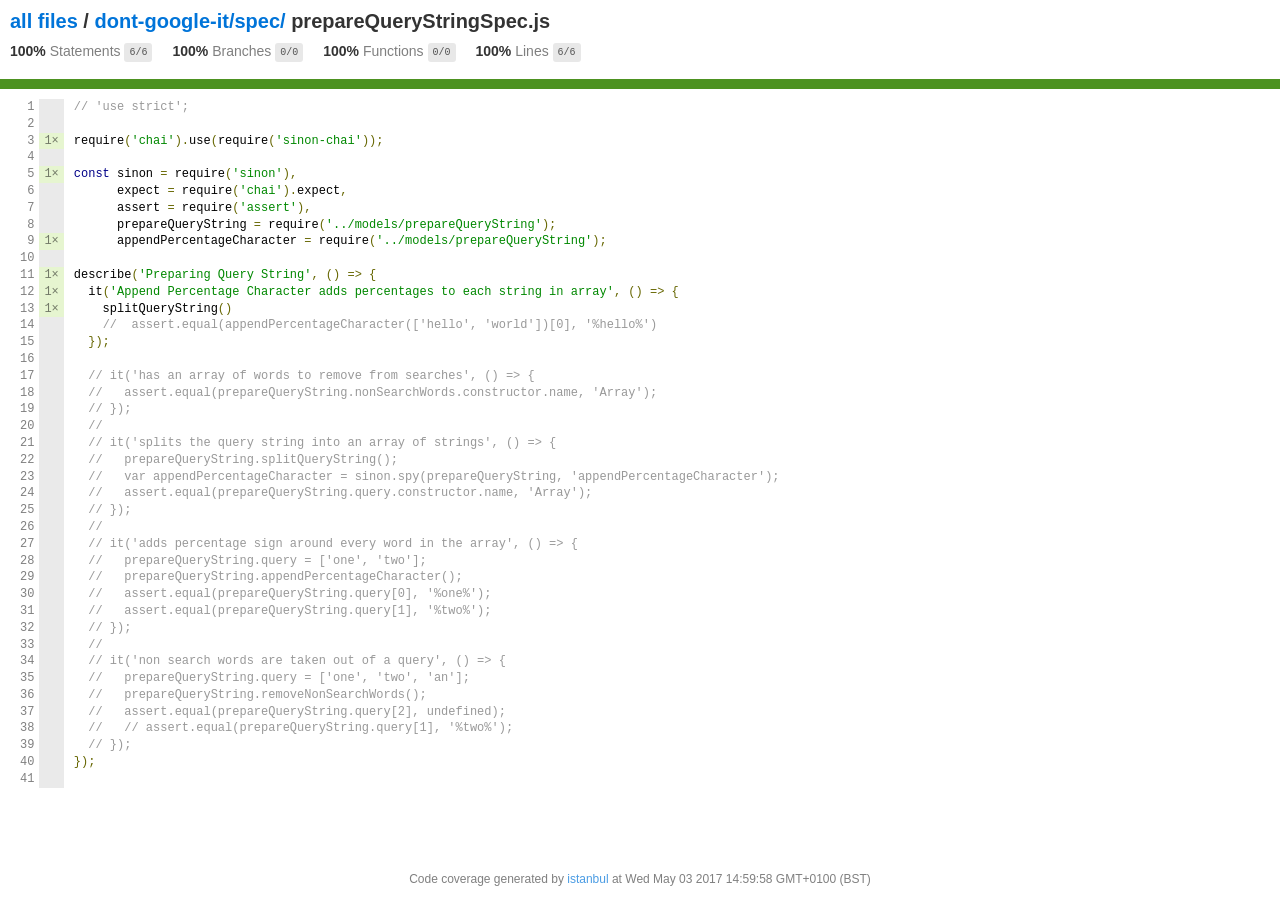
<file: coverage/lcov-report/dont-google-it/spec/prepareQueryStringSpec.js.html>
<!doctype html>
<html lang="en">
<head>
    <title>Code coverage report for dont-google-it/spec/prepareQueryStringSpec.js</title>
    <meta charset="utf-8" />
    <link rel="stylesheet" href="../../prettify.css" />
    <link rel="stylesheet" href="../../base.css" />
    <meta name="viewport" content="width=device-width, initial-scale=1">
    <style type='text/css'>
        .coverage-summary .sorter {
            background-image: url(../../sort-arrow-sprite.png);
        }
    </style>
</head>
<body>
<div class='wrapper'>
  <div class='pad1'>
    <h1>
      <a href="../../index.html">all files</a> / <a href="index.html">dont-google-it/spec/</a> prepareQueryStringSpec.js
    </h1>
    <div class='clearfix'>
      <div class='fl pad1y space-right2'>
        <span class="strong">100% </span>
        <span class="quiet">Statements</span>
        <span class='fraction'>6/6</span>
      </div>
      <div class='fl pad1y space-right2'>
        <span class="strong">100% </span>
        <span class="quiet">Branches</span>
        <span class='fraction'>0/0</span>
      </div>
      <div class='fl pad1y space-right2'>
        <span class="strong">100% </span>
        <span class="quiet">Functions</span>
        <span class='fraction'>0/0</span>
      </div>
      <div class='fl pad1y space-right2'>
        <span class="strong">100% </span>
        <span class="quiet">Lines</span>
        <span class='fraction'>6/6</span>
      </div>
    </div>
  </div>
  <div class='status-line high'></div>
<pre><table class="coverage">
<tr><td class="line-count quiet">1
2
3
4
5
6
7
8
9
10
11
12
13
14
15
16
17
18
19
20
21
22
23
24
25
26
27
28
29
30
31
32
33
34
35
36
37
38
39
40
41</td><td class="line-coverage quiet"><span class="cline-any cline-neutral">&nbsp;</span>
<span class="cline-any cline-neutral">&nbsp;</span>
<span class="cline-any cline-yes">1×</span>
<span class="cline-any cline-neutral">&nbsp;</span>
<span class="cline-any cline-yes">1×</span>
<span class="cline-any cline-neutral">&nbsp;</span>
<span class="cline-any cline-neutral">&nbsp;</span>
<span class="cline-any cline-neutral">&nbsp;</span>
<span class="cline-any cline-yes">1×</span>
<span class="cline-any cline-neutral">&nbsp;</span>
<span class="cline-any cline-yes">1×</span>
<span class="cline-any cline-yes">1×</span>
<span class="cline-any cline-yes">1×</span>
<span class="cline-any cline-neutral">&nbsp;</span>
<span class="cline-any cline-neutral">&nbsp;</span>
<span class="cline-any cline-neutral">&nbsp;</span>
<span class="cline-any cline-neutral">&nbsp;</span>
<span class="cline-any cline-neutral">&nbsp;</span>
<span class="cline-any cline-neutral">&nbsp;</span>
<span class="cline-any cline-neutral">&nbsp;</span>
<span class="cline-any cline-neutral">&nbsp;</span>
<span class="cline-any cline-neutral">&nbsp;</span>
<span class="cline-any cline-neutral">&nbsp;</span>
<span class="cline-any cline-neutral">&nbsp;</span>
<span class="cline-any cline-neutral">&nbsp;</span>
<span class="cline-any cline-neutral">&nbsp;</span>
<span class="cline-any cline-neutral">&nbsp;</span>
<span class="cline-any cline-neutral">&nbsp;</span>
<span class="cline-any cline-neutral">&nbsp;</span>
<span class="cline-any cline-neutral">&nbsp;</span>
<span class="cline-any cline-neutral">&nbsp;</span>
<span class="cline-any cline-neutral">&nbsp;</span>
<span class="cline-any cline-neutral">&nbsp;</span>
<span class="cline-any cline-neutral">&nbsp;</span>
<span class="cline-any cline-neutral">&nbsp;</span>
<span class="cline-any cline-neutral">&nbsp;</span>
<span class="cline-any cline-neutral">&nbsp;</span>
<span class="cline-any cline-neutral">&nbsp;</span>
<span class="cline-any cline-neutral">&nbsp;</span>
<span class="cline-any cline-neutral">&nbsp;</span>
<span class="cline-any cline-neutral">&nbsp;</span></td><td class="text"><pre class="prettyprint lang-js">// 'use strict';
&nbsp;
require('chai').use(require('sinon-chai'));
&nbsp;
const sinon = require('sinon'),
      expect = require('chai').expect,
      assert = require('assert'),
      prepareQueryString = require('../models/prepareQueryString');
      appendPercentageCharacter = require('../models/prepareQueryString');
&nbsp;
describe('Preparing Query String', () =&gt; {
  it('Append Percentage Character adds percentages to each string in array', () =&gt; {
    splitQueryString()
    //  assert.equal(appendPercentageCharacter(['hello', 'world'])[0], '%hello%')
  });
&nbsp;
  // it('has an array of words to remove from searches', () =&gt; {
  //   assert.equal(prepareQueryString.nonSearchWords.constructor.name, 'Array');
  // });
  //
  // it('splits the query string into an array of strings', () =&gt; {
  //   prepareQueryString.splitQueryString();
  //   var appendPercentageCharacter = sinon.spy(prepareQueryString, 'appendPercentageCharacter');
  //   assert.equal(prepareQueryString.query.constructor.name, 'Array');
  // });
  //
  // it('adds percentage sign around every word in the array', () =&gt; {
  //   prepareQueryString.query = ['one', 'two'];
  //   prepareQueryString.appendPercentageCharacter();
  //   assert.equal(prepareQueryString.query[0], '%one%');
  //   assert.equal(prepareQueryString.query[1], '%two%');
  // });
  //
  // it('non search words are taken out of a query', () =&gt; {
  //   prepareQueryString.query = ['one', 'two', 'an'];
  //   prepareQueryString.removeNonSearchWords();
  //   assert.equal(prepareQueryString.query[2], undefined);
  //   // assert.equal(prepareQueryString.query[1], '%two%');
  // });
});
&nbsp;</pre></td></tr>
</table></pre>
<div class='push'></div><!-- for sticky footer -->
</div><!-- /wrapper -->
<div class='footer quiet pad2 space-top1 center small'>
  Code coverage
  generated by <a href="http://istanbul-js.org/" target="_blank">istanbul</a> at Wed May 03 2017 14:59:58 GMT+0100 (BST)
</div>
</div>
<script src="../../prettify.js"></script>
<script>
window.onload = function () {
        if (typeof prettyPrint === 'function') {
            prettyPrint();
        }
};
</script>
<script src="../../sorter.js"></script>
</body>
</html>
</file>
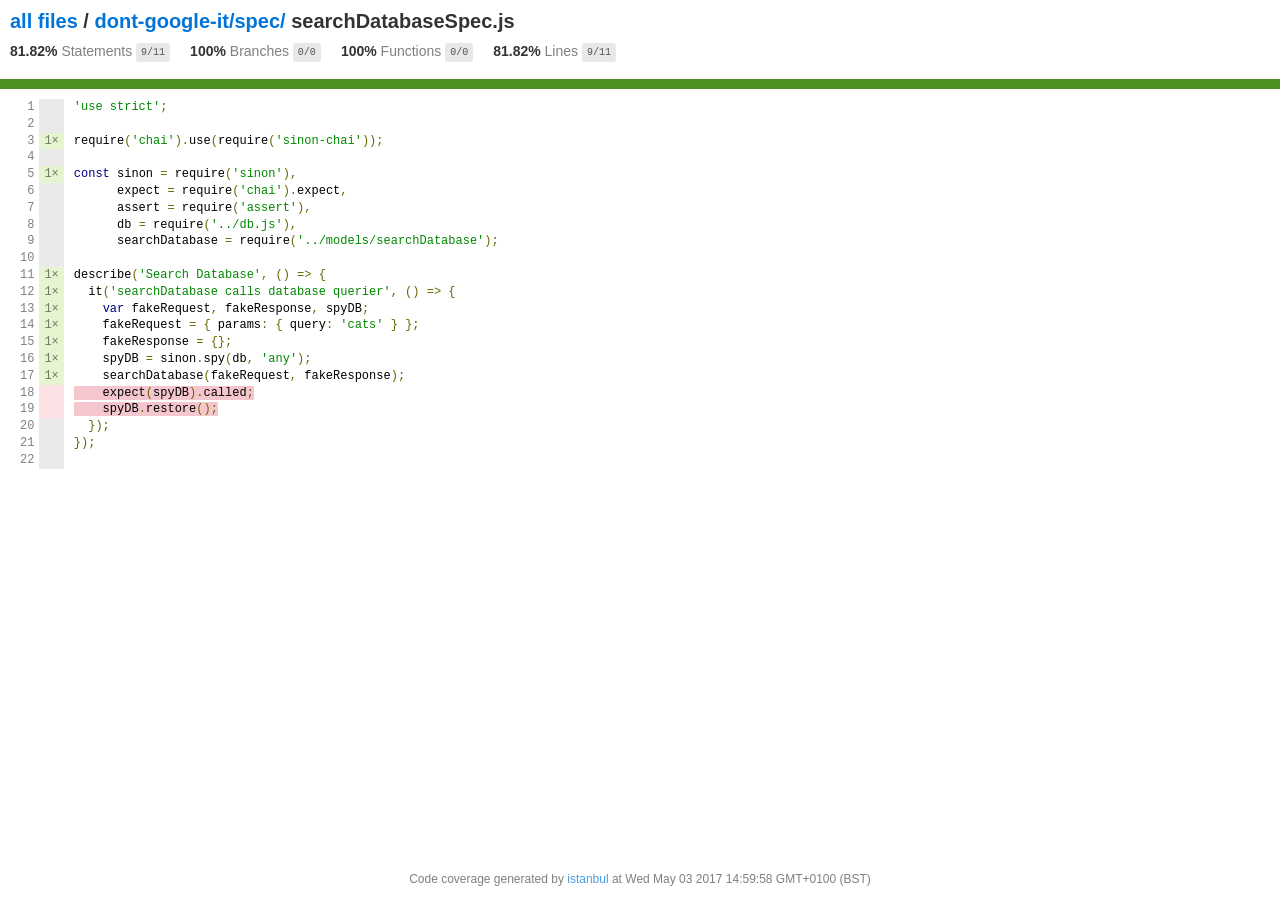
<file: coverage/lcov-report/dont-google-it/spec/searchDatabaseSpec.js.html>
<!doctype html>
<html lang="en">
<head>
    <title>Code coverage report for dont-google-it/spec/searchDatabaseSpec.js</title>
    <meta charset="utf-8" />
    <link rel="stylesheet" href="../../prettify.css" />
    <link rel="stylesheet" href="../../base.css" />
    <meta name="viewport" content="width=device-width, initial-scale=1">
    <style type='text/css'>
        .coverage-summary .sorter {
            background-image: url(../../sort-arrow-sprite.png);
        }
    </style>
</head>
<body>
<div class='wrapper'>
  <div class='pad1'>
    <h1>
      <a href="../../index.html">all files</a> / <a href="index.html">dont-google-it/spec/</a> searchDatabaseSpec.js
    </h1>
    <div class='clearfix'>
      <div class='fl pad1y space-right2'>
        <span class="strong">81.82% </span>
        <span class="quiet">Statements</span>
        <span class='fraction'>9/11</span>
      </div>
      <div class='fl pad1y space-right2'>
        <span class="strong">100% </span>
        <span class="quiet">Branches</span>
        <span class='fraction'>0/0</span>
      </div>
      <div class='fl pad1y space-right2'>
        <span class="strong">100% </span>
        <span class="quiet">Functions</span>
        <span class='fraction'>0/0</span>
      </div>
      <div class='fl pad1y space-right2'>
        <span class="strong">81.82% </span>
        <span class="quiet">Lines</span>
        <span class='fraction'>9/11</span>
      </div>
    </div>
  </div>
  <div class='status-line high'></div>
<pre><table class="coverage">
<tr><td class="line-count quiet">1
2
3
4
5
6
7
8
9
10
11
12
13
14
15
16
17
18
19
20
21
22</td><td class="line-coverage quiet"><span class="cline-any cline-neutral">&nbsp;</span>
<span class="cline-any cline-neutral">&nbsp;</span>
<span class="cline-any cline-yes">1×</span>
<span class="cline-any cline-neutral">&nbsp;</span>
<span class="cline-any cline-yes">1×</span>
<span class="cline-any cline-neutral">&nbsp;</span>
<span class="cline-any cline-neutral">&nbsp;</span>
<span class="cline-any cline-neutral">&nbsp;</span>
<span class="cline-any cline-neutral">&nbsp;</span>
<span class="cline-any cline-neutral">&nbsp;</span>
<span class="cline-any cline-yes">1×</span>
<span class="cline-any cline-yes">1×</span>
<span class="cline-any cline-yes">1×</span>
<span class="cline-any cline-yes">1×</span>
<span class="cline-any cline-yes">1×</span>
<span class="cline-any cline-yes">1×</span>
<span class="cline-any cline-yes">1×</span>
<span class="cline-any cline-no">&nbsp;</span>
<span class="cline-any cline-no">&nbsp;</span>
<span class="cline-any cline-neutral">&nbsp;</span>
<span class="cline-any cline-neutral">&nbsp;</span>
<span class="cline-any cline-neutral">&nbsp;</span></td><td class="text"><pre class="prettyprint lang-js">'use strict';
&nbsp;
require('chai').use(require('sinon-chai'));
&nbsp;
const sinon = require('sinon'),
      expect = require('chai').expect,
      assert = require('assert'),
      db = require('../db.js'),
      searchDatabase = require('../models/searchDatabase');
&nbsp;
describe('Search Database', () =&gt; {
  it('searchDatabase calls database querier', () =&gt; {
    var fakeRequest, fakeResponse, spyDB;
    fakeRequest = { params: { query: 'cats' } };
    fakeResponse = {};
    spyDB = sinon.spy(db, 'any');
    searchDatabase(fakeRequest, fakeResponse);
<span class="cstat-no" title="statement not covered" >    expect(spyDB).called;</span>
<span class="cstat-no" title="statement not covered" >    spyDB.restore();</span>
  });
});
&nbsp;</pre></td></tr>
</table></pre>
<div class='push'></div><!-- for sticky footer -->
</div><!-- /wrapper -->
<div class='footer quiet pad2 space-top1 center small'>
  Code coverage
  generated by <a href="http://istanbul-js.org/" target="_blank">istanbul</a> at Wed May 03 2017 14:59:58 GMT+0100 (BST)
</div>
</div>
<script src="../../prettify.js"></script>
<script>
window.onload = function () {
        if (typeof prettyPrint === 'function') {
            prettyPrint();
        }
};
</script>
<script src="../../sorter.js"></script>
</body>
</html>
</file>
<file: coverage/lcov-report/prettify.css>
.pln{color:#000}@media screen{.str{color:#080}.kwd{color:#008}.com{color:#800}.typ{color:#606}.lit{color:#066}.pun,.opn,.clo{color:#660}.tag{color:#008}.atn{color:#606}.atv{color:#080}.dec,.var{color:#606}.fun{color:red}}@media print,projection{.str{color:#060}.kwd{color:#006;font-weight:bold}.com{color:#600;font-style:italic}.typ{color:#404;font-weight:bold}.lit{color:#044}.pun,.opn,.clo{color:#440}.tag{color:#006;font-weight:bold}.atn{color:#404}.atv{color:#060}}pre.prettyprint{padding:2px;border:1px solid #888}ol.linenums{margin-top:0;margin-bottom:0}li.L0,li.L1,li.L2,li.L3,li.L5,li.L6,li.L7,li.L8{list-style-type:none}li.L1,li.L3,li.L5,li.L7,li.L9{background:#eee}
</file>
<file: coverage/lcov-report/base.css>
body, html {
  margin:0; padding: 0;
  height: 100%;
}
body {
    font-family: Helvetica Neue, Helvetica, Arial;
    font-size: 14px;
    color:#333;
}
.small { font-size: 12px; }
*, *:after, *:before {
  -webkit-box-sizing:border-box;
     -moz-box-sizing:border-box;
          box-sizing:border-box;
  }
h1 { font-size: 20px; margin: 0;}
h2 { font-size: 14px; }
pre {
    font: 12px/1.4 Consolas, "Liberation Mono", Menlo, Courier, monospace;
    margin: 0;
    padding: 0;
    -moz-tab-size: 2;
    -o-tab-size:  2;
    tab-size: 2;
}
a { color:#0074D9; text-decoration:none; }
a:hover { text-decoration:underline; }
.strong { font-weight: bold; }
.space-top1 { padding: 10px 0 0 0; }
.pad2y { padding: 20px 0; }
.pad1y { padding: 10px 0; }
.pad2x { padding: 0 20px; }
.pad2 { padding: 20px; }
.pad1 { padding: 10px; }
.space-left2 { padding-left:55px; }
.space-right2 { padding-right:20px; }
.center { text-align:center; }
.clearfix { display:block; }
.clearfix:after {
  content:'';
  display:block;
  height:0;
  clear:both;
  visibility:hidden;
  }
.fl { float: left; }
@media only screen and (max-width:640px) {
  .col3 { width:100%; max-width:100%; }
  .hide-mobile { display:none!important; }
}

.quiet {
  color: #7f7f7f;
  color: rgba(0,0,0,0.5);
}
.quiet a { opacity: 0.7; }

.fraction {
  font-family: Consolas, 'Liberation Mono', Menlo, Courier, monospace;
  font-size: 10px;
  color: #555;
  background: #E8E8E8;
  padding: 4px 5px;
  border-radius: 3px;
  vertical-align: middle;
}

div.path a:link, div.path a:visited { color: #333; }
table.coverage {
  border-collapse: collapse;
  margin: 10px 0 0 0;
  padding: 0;
}

table.coverage td {
  margin: 0;
  padding: 0;
  vertical-align: top;
}
table.coverage td.line-count {
    text-align: right;
    padding: 0 5px 0 20px;
}
table.coverage td.line-coverage {
    text-align: right;
    padding-right: 10px;
    min-width:20px;
}

table.coverage td span.cline-any {
    display: inline-block;
    padding: 0 5px;
    width: 100%;
}
.missing-if-branch {
    display: inline-block;
    margin-right: 5px;
    border-radius: 3px;
    position: relative;
    padding: 0 4px;
    background: #333;
    color: yellow;
}

.skip-if-branch {
    display: none;
    margin-right: 10px;
    position: relative;
    padding: 0 4px;
    background: #ccc;
    color: white;
}
.missing-if-branch .typ, .skip-if-branch .typ {
    color: inherit !important;
}
.coverage-summary {
  border-collapse: collapse;
  width: 100%;
}
.coverage-summary tr { border-bottom: 1px solid #bbb; }
.keyline-all { border: 1px solid #ddd; }
.coverage-summary td, .coverage-summary th { padding: 10px; }
.coverage-summary tbody { border: 1px solid #bbb; }
.coverage-summary td { border-right: 1px solid #bbb; }
.coverage-summary td:last-child { border-right: none; }
.coverage-summary th {
  text-align: left;
  font-weight: normal;
  white-space: nowrap;
}
.coverage-summary th.file { border-right: none !important; }
.coverage-summary th.pct { }
.coverage-summary th.pic,
.coverage-summary th.abs,
.coverage-summary td.pct,
.coverage-summary td.abs { text-align: right; }
.coverage-summary td.file { white-space: nowrap;  }
.coverage-summary td.pic { min-width: 120px !important;  }
.coverage-summary tfoot td { }

.coverage-summary .sorter {
    height: 10px;
    width: 7px;
    display: inline-block;
    margin-left: 0.5em;
    background: url(sort-arrow-sprite.png) no-repeat scroll 0 0 transparent;
}
.coverage-summary .sorted .sorter {
    background-position: 0 -20px;
}
.coverage-summary .sorted-desc .sorter {
    background-position: 0 -10px;
}
.status-line {  height: 10px; }
/* dark red */
.red.solid, .status-line.low, .low .cover-fill { background:#C21F39 }
.low .chart { border:1px solid #C21F39 }
/* medium red */
.cstat-no, .fstat-no, .cbranch-no, .cbranch-no { background:#F6C6CE }
/* light red */
.low, .cline-no { background:#FCE1E5 }
/* light green */
.high, .cline-yes { background:rgb(230,245,208) }
/* medium green */
.cstat-yes { background:rgb(161,215,106) }
/* dark green */
.status-line.high, .high .cover-fill { background:rgb(77,146,33) }
.high .chart { border:1px solid rgb(77,146,33) }
/* dark yellow (gold) */
.medium .chart { border:1px solid #f9cd0b; }
.status-line.medium, .medium .cover-fill { background: #f9cd0b; }
/* light yellow */
.medium { background: #fff4c2; }
/* light gray */
span.cline-neutral { background: #eaeaea; }

.cbranch-no { background:  yellow !important; color: #111; }

.cstat-skip { background: #ddd; color: #111; }
.fstat-skip { background: #ddd; color: #111 !important; }
.cbranch-skip { background: #ddd !important; color: #111; }


.cover-fill, .cover-empty {
  display:inline-block;
  height: 12px;
}
.chart {
  line-height: 0;
}
.cover-empty {
    background: white;
}
.cover-full {
    border-right: none !important;
}
pre.prettyprint {
    border: none !important;
    padding: 0 !important;
    margin: 0 !important;
}
.com { color: #999 !important; }
.ignore-none { color: #999; font-weight: normal; }

.wrapper {
  min-height: 100%;
  height: auto !important;
  height: 100%;
  margin: 0 auto -48px;
}
.footer, .push {
  height: 48px;
}
</file>
